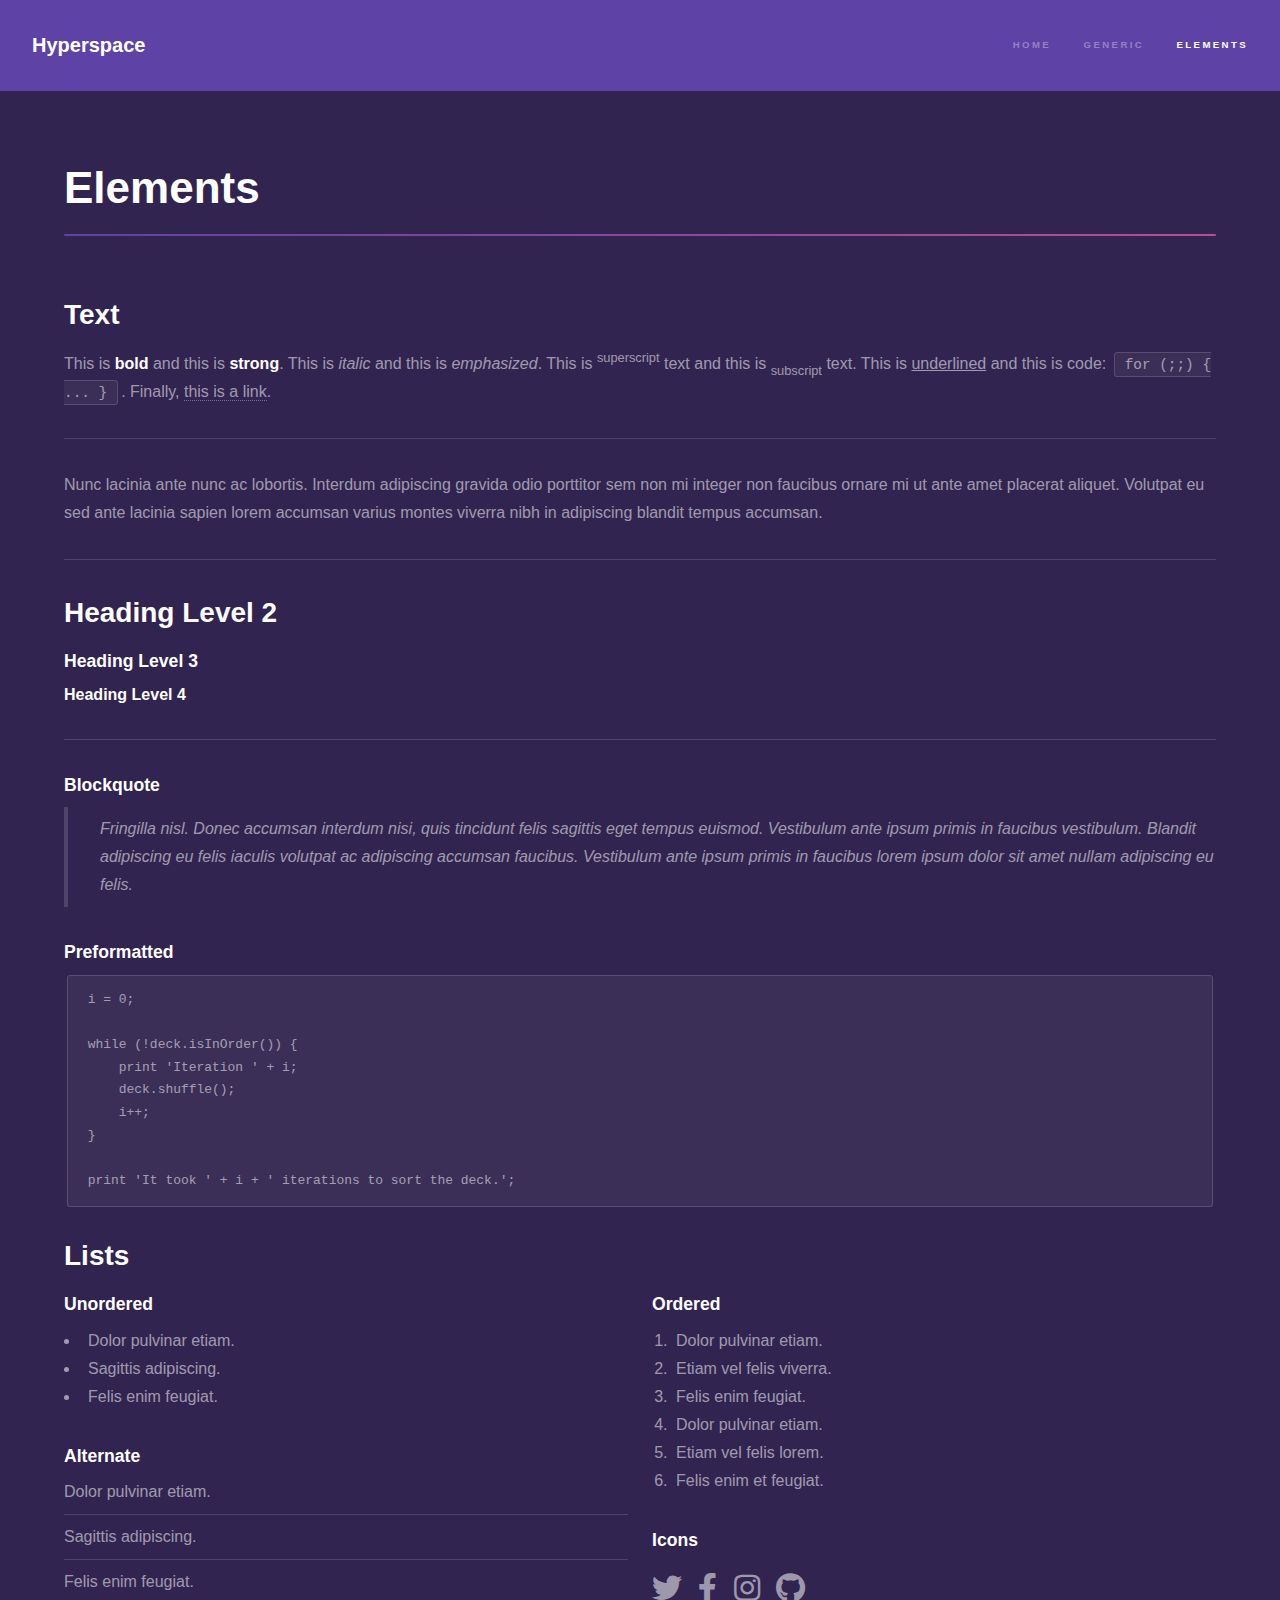
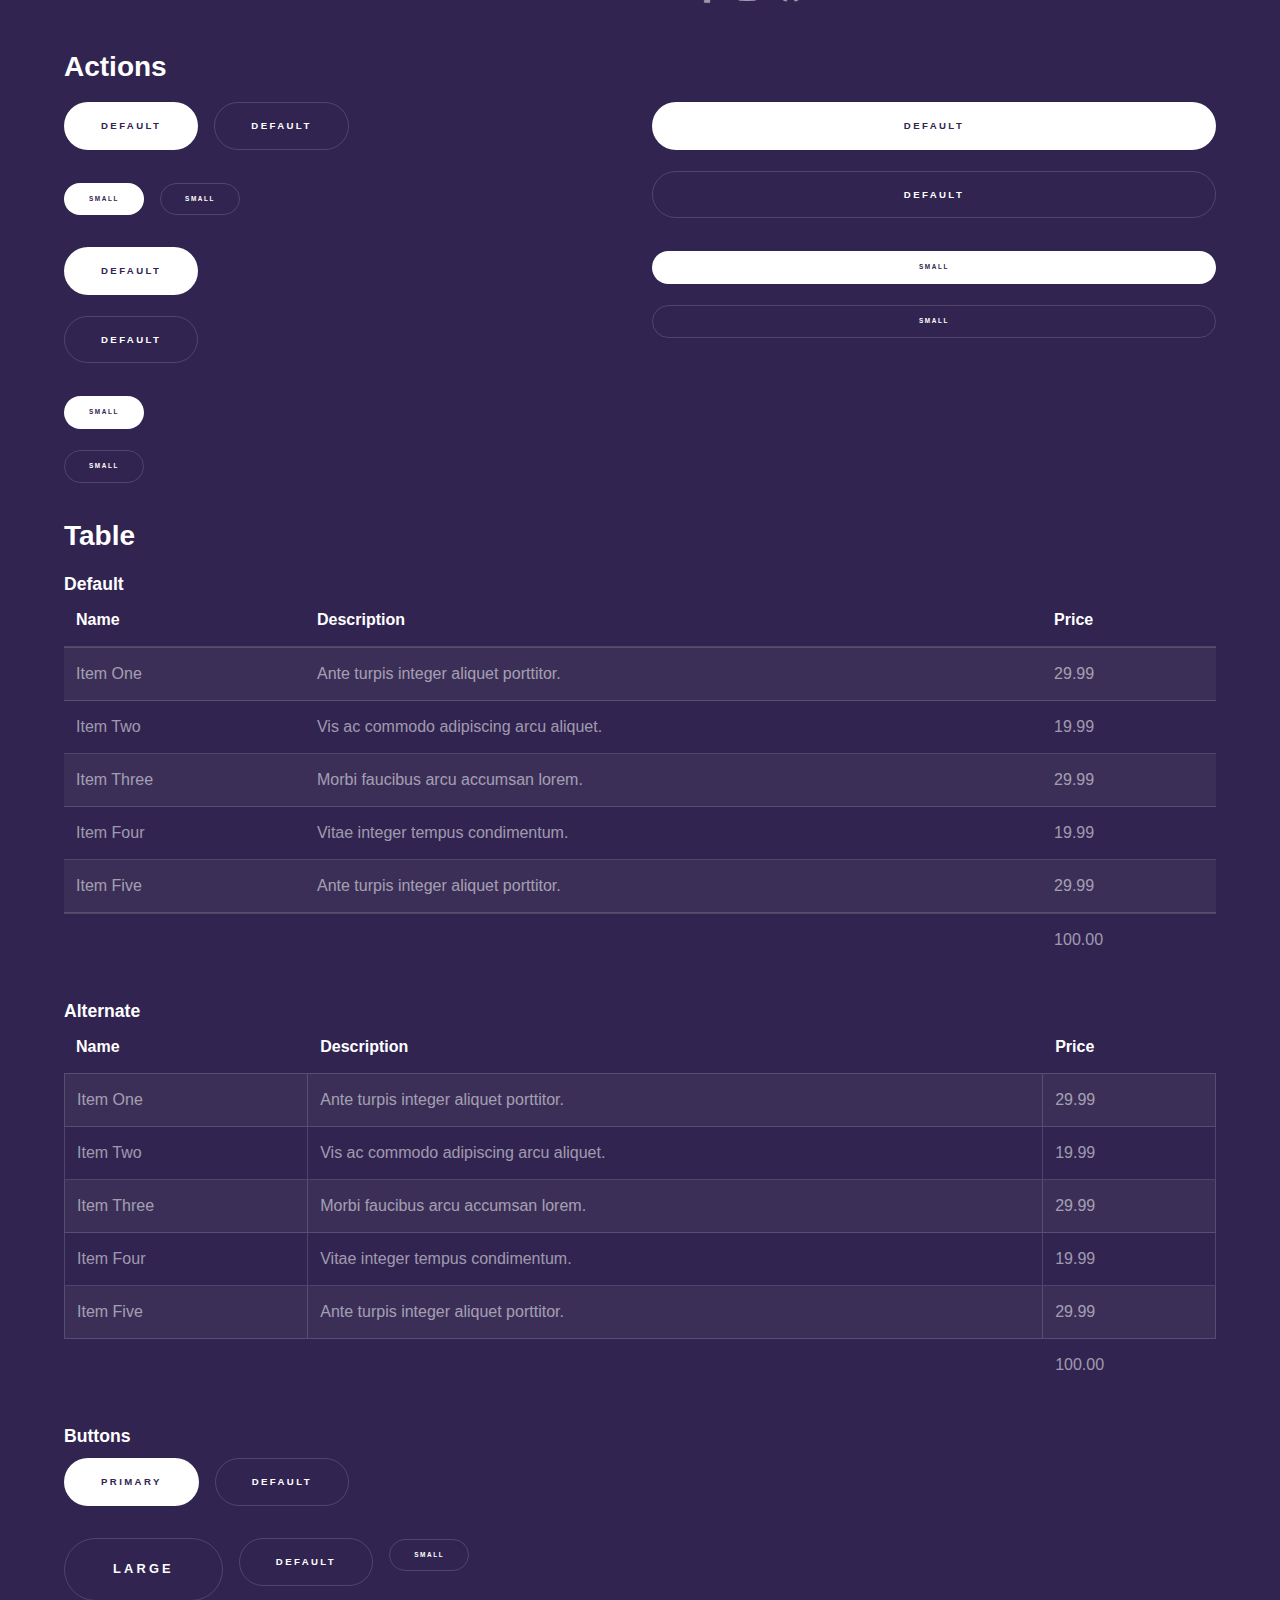
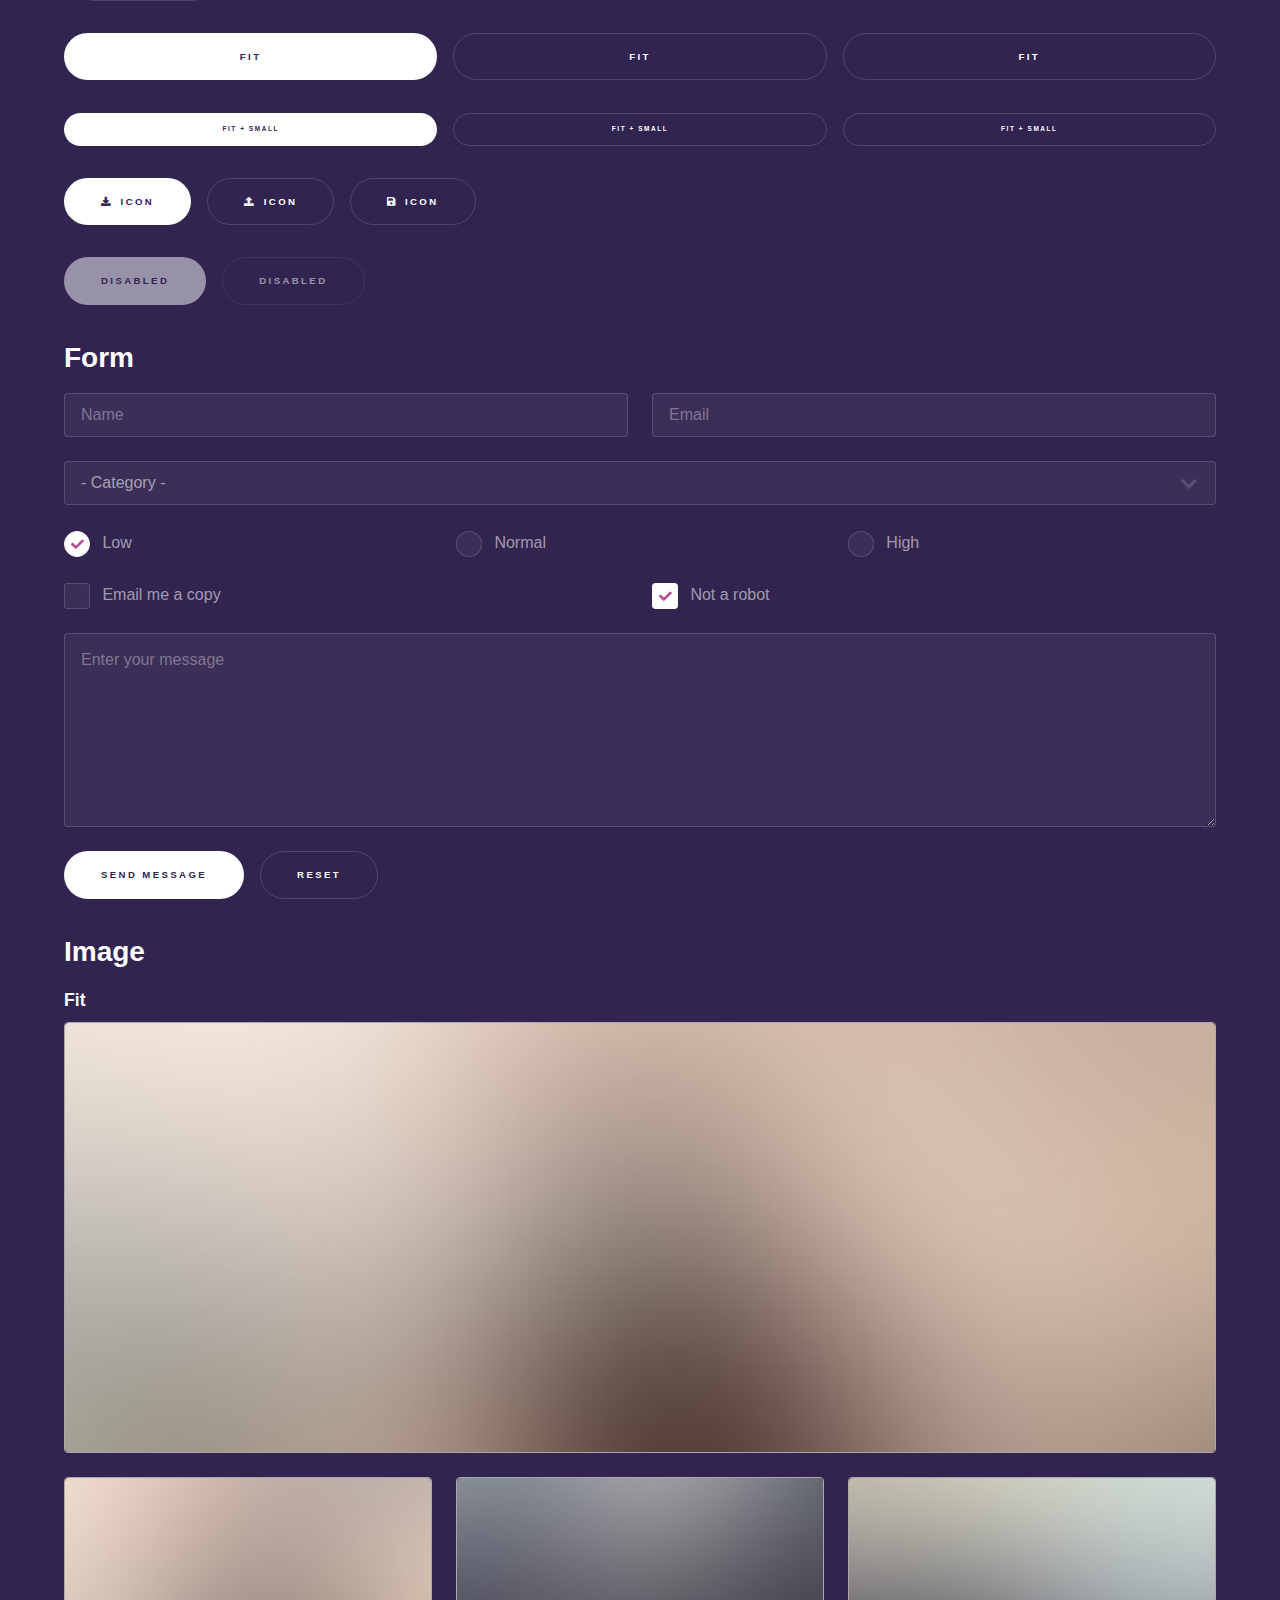
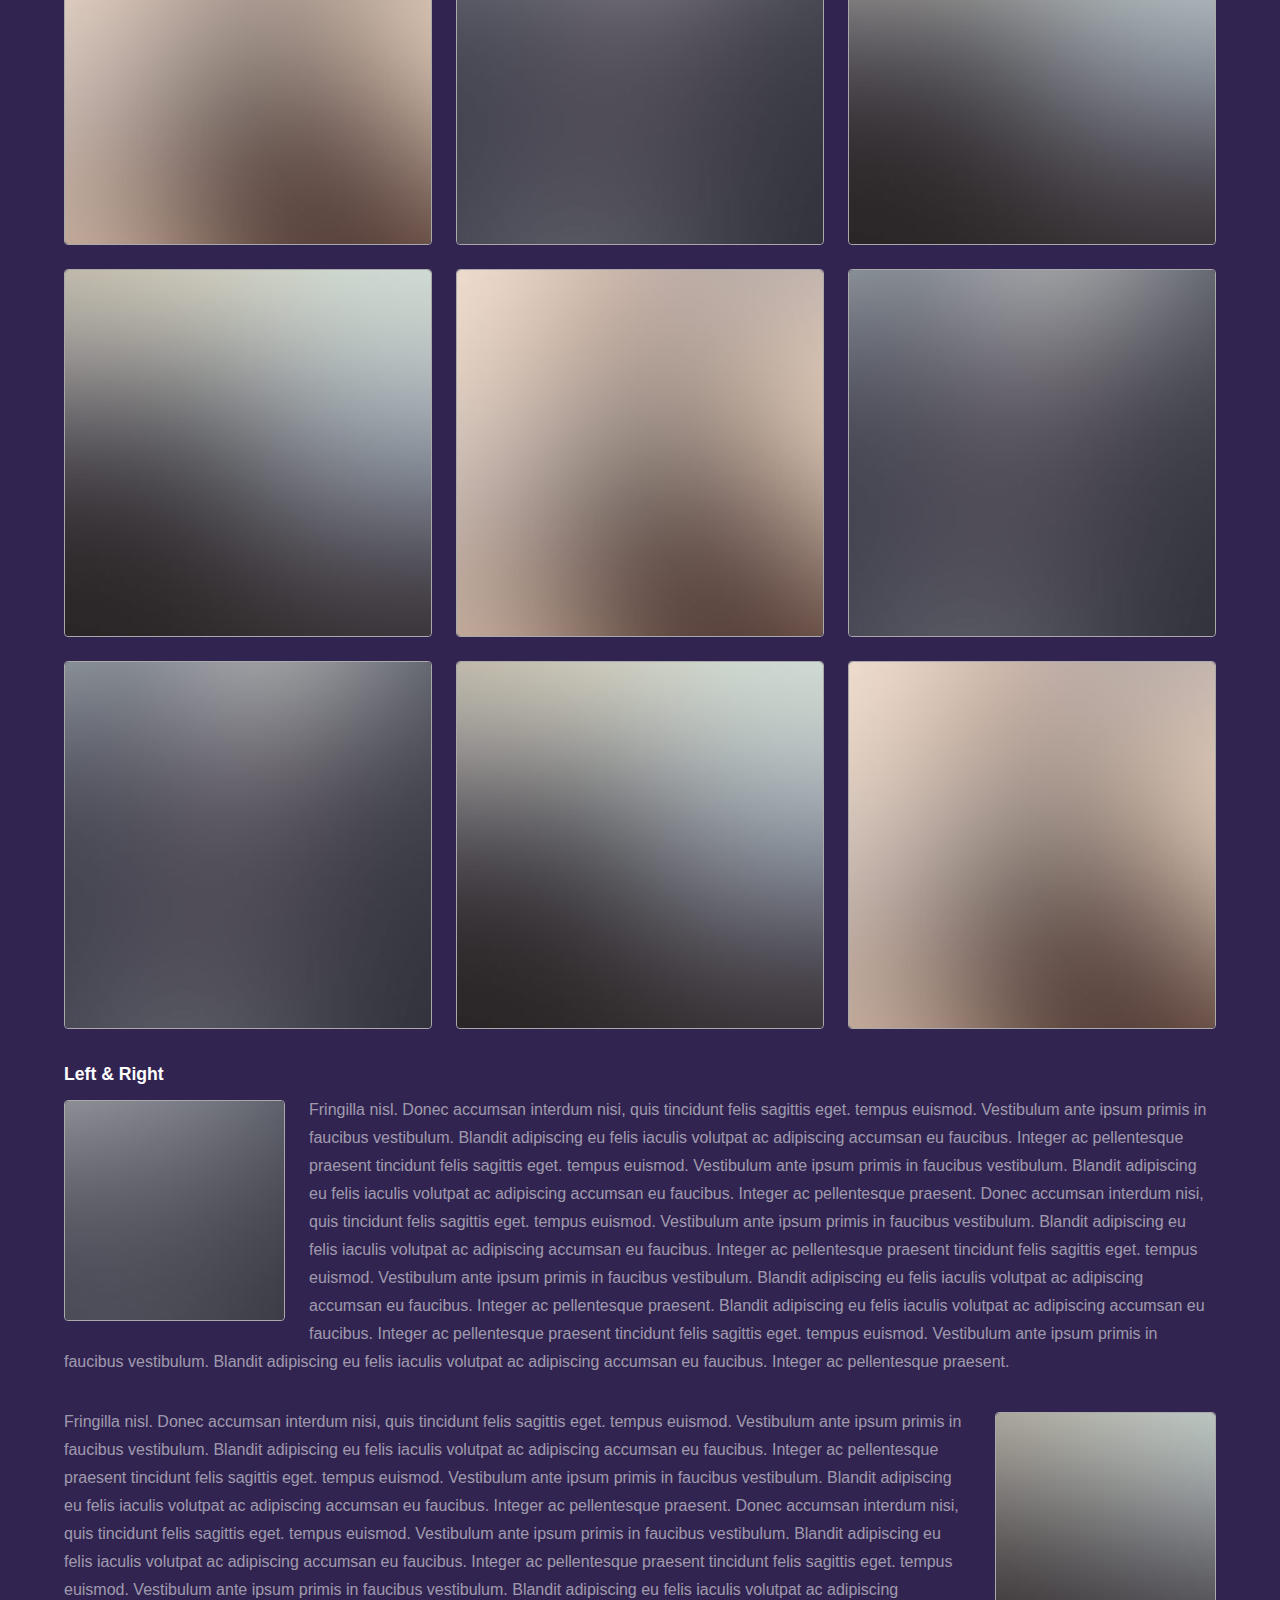
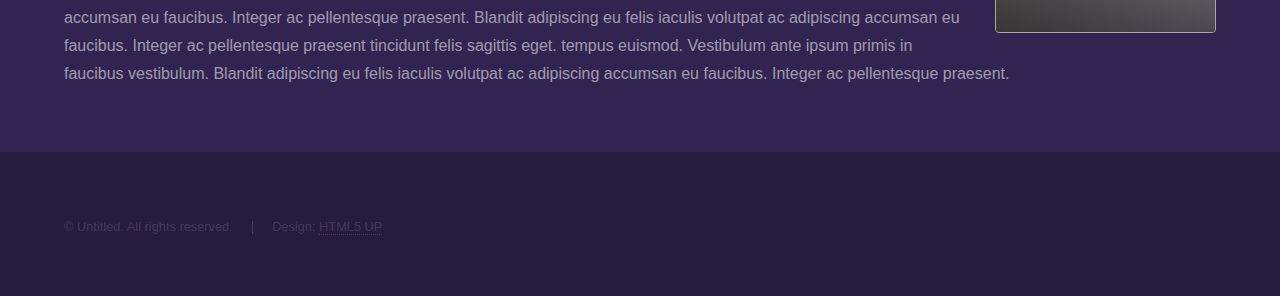
<file: elements.html>
<!DOCTYPE HTML>
<!--
	Hyperspace by HTML5 UP
	html5up.net | @ajlkn
	Free for personal and commercial use under the CCA 3.0 license (html5up.net/license)
-->
<html>
	<head>
		<title>Elements - Hyperspace by HTML5 UP</title>
		<meta charset="utf-8" />
		<meta name="viewport" content="width=device-width, initial-scale=1, user-scalable=no" />
		<link rel="stylesheet" href="assets/css/main.css" />
		<noscript><link rel="stylesheet" href="assets/css/noscript.css" /></noscript>
	</head>
	<body class="is-preload">

		<!-- Header -->
			<header id="header">
				<a href="index.html" class="title">Hyperspace</a>
				<nav>
					<ul>
						<li><a href="index.html">Home</a></li>
						<li><a href="generic.html">Generic</a></li>
						<li><a href="elements.html"  class="active">Elements</a></li>
					</ul>
				</nav>
			</header>

		<!-- Wrapper -->
			<div id="wrapper">

				<!-- Main -->
					<section id="main" class="wrapper">
						<div class="inner">
							<h1 class="major">Elements</h1>

							<!-- Text -->
								<section>
									<h2>Text</h2>
									<p>This is <b>bold</b> and this is <strong>strong</strong>. This is <i>italic</i> and this is <em>emphasized</em>.
									This is <sup>superscript</sup> text and this is <sub>subscript</sub> text.
									This is <u>underlined</u> and this is code: <code>for (;;) { ... }</code>. Finally, <a href="#">this is a link</a>.</p>
									<hr />
									<p>Nunc lacinia ante nunc ac lobortis. Interdum adipiscing gravida odio porttitor sem non mi integer non faucibus ornare mi ut ante amet placerat aliquet. Volutpat eu sed ante lacinia sapien lorem accumsan varius montes viverra nibh in adipiscing blandit tempus accumsan.</p>
									<hr />
									<h2>Heading Level 2</h2>
									<h3>Heading Level 3</h3>
									<h4>Heading Level 4</h4>
									<hr />
									<h3>Blockquote</h3>
									<blockquote>Fringilla nisl. Donec accumsan interdum nisi, quis tincidunt felis sagittis eget tempus euismod. Vestibulum ante ipsum primis in faucibus vestibulum. Blandit adipiscing eu felis iaculis volutpat ac adipiscing accumsan faucibus. Vestibulum ante ipsum primis in faucibus lorem ipsum dolor sit amet nullam adipiscing eu felis.</blockquote>
									<h3>Preformatted</h3>
									<pre><code>i = 0;

while (!deck.isInOrder()) {
    print 'Iteration ' + i;
    deck.shuffle();
    i++;
}

print 'It took ' + i + ' iterations to sort the deck.';</code></pre>
								</section>

							<!-- Lists -->
								<section>
									<h2>Lists</h2>
									<div class="row">
										<div class="col-6 col-12-medium">
											<h3>Unordered</h3>
											<ul>
												<li>Dolor pulvinar etiam.</li>
												<li>Sagittis adipiscing.</li>
												<li>Felis enim feugiat.</li>
											</ul>
											<h3>Alternate</h3>
											<ul class="alt">
												<li>Dolor pulvinar etiam.</li>
												<li>Sagittis adipiscing.</li>
												<li>Felis enim feugiat.</li>
											</ul>
										</div>
										<div class="col-6 col-12-medium">
											<h3>Ordered</h3>
											<ol>
												<li>Dolor pulvinar etiam.</li>
												<li>Etiam vel felis viverra.</li>
												<li>Felis enim feugiat.</li>
												<li>Dolor pulvinar etiam.</li>
												<li>Etiam vel felis lorem.</li>
												<li>Felis enim et feugiat.</li>
											</ol>
											<h3>Icons</h3>
											<ul class="icons">
												<li><a href="#" class="icon brands fa-twitter"><span class="label">Twitter</span></a></li>
												<li><a href="#" class="icon brands fa-facebook-f"><span class="label">Facebook</span></a></li>
												<li><a href="#" class="icon brands fa-instagram"><span class="label">Instagram</span></a></li>
												<li><a href="#" class="icon brands fa-github"><span class="label">Github</span></a></li>
											</ul>
										</div>
									</div>
									<h2>Actions</h2>
									<div class="row">
										<div class="col-6 col-12-medium">
											<ul class="actions">
												<li><a href="#" class="button primary">Default</a></li>
												<li><a href="#" class="button">Default</a></li>
											</ul>
											<ul class="actions small">
												<li><a href="#" class="button primary small">Small</a></li>
												<li><a href="#" class="button small">Small</a></li>
											</ul>
											<ul class="actions stacked">
												<li><a href="#" class="button primary">Default</a></li>
												<li><a href="#" class="button">Default</a></li>
											</ul>
											<ul class="actions stacked">
												<li><a href="#" class="button primary small">Small</a></li>
												<li><a href="#" class="button small">Small</a></li>
											</ul>
										</div>
										<div class="col-6 col-12-medium">
											<ul class="actions stacked">
												<li><a href="#" class="button primary fit">Default</a></li>
												<li><a href="#" class="button fit">Default</a></li>
											</ul>
											<ul class="actions stacked">
												<li><a href="#" class="button primary small fit">Small</a></li>
												<li><a href="#" class="button small fit">Small</a></li>
											</ul>
										</div>
									</div>
								</section>

							<!-- Table -->
								<section>
									<h2>Table</h2>
									<h3>Default</h3>
									<div class="table-wrapper">
										<table>
											<thead>
												<tr>
													<th>Name</th>
													<th>Description</th>
													<th>Price</th>
												</tr>
											</thead>
											<tbody>
												<tr>
													<td>Item One</td>
													<td>Ante turpis integer aliquet porttitor.</td>
													<td>29.99</td>
												</tr>
												<tr>
													<td>Item Two</td>
													<td>Vis ac commodo adipiscing arcu aliquet.</td>
													<td>19.99</td>
												</tr>
												<tr>
													<td>Item Three</td>
													<td> Morbi faucibus arcu accumsan lorem.</td>
													<td>29.99</td>
												</tr>
												<tr>
													<td>Item Four</td>
													<td>Vitae integer tempus condimentum.</td>
													<td>19.99</td>
												</tr>
												<tr>
													<td>Item Five</td>
													<td>Ante turpis integer aliquet porttitor.</td>
													<td>29.99</td>
												</tr>
											</tbody>
											<tfoot>
												<tr>
													<td colspan="2"></td>
													<td>100.00</td>
												</tr>
											</tfoot>
										</table>
									</div>

									<h3>Alternate</h3>
									<div class="table-wrapper">
										<table class="alt">
											<thead>
												<tr>
													<th>Name</th>
													<th>Description</th>
													<th>Price</th>
												</tr>
											</thead>
											<tbody>
												<tr>
													<td>Item One</td>
													<td>Ante turpis integer aliquet porttitor.</td>
													<td>29.99</td>
												</tr>
												<tr>
													<td>Item Two</td>
													<td>Vis ac commodo adipiscing arcu aliquet.</td>
													<td>19.99</td>
												</tr>
												<tr>
													<td>Item Three</td>
													<td> Morbi faucibus arcu accumsan lorem.</td>
													<td>29.99</td>
												</tr>
												<tr>
													<td>Item Four</td>
													<td>Vitae integer tempus condimentum.</td>
													<td>19.99</td>
												</tr>
												<tr>
													<td>Item Five</td>
													<td>Ante turpis integer aliquet porttitor.</td>
													<td>29.99</td>
												</tr>
											</tbody>
											<tfoot>
												<tr>
													<td colspan="2"></td>
													<td>100.00</td>
												</tr>
											</tfoot>
										</table>
									</div>
								</section>

							<!-- Buttons -->
								<section>
									<h3>Buttons</h3>
									<ul class="actions">
										<li><a href="#" class="button primary">Primary</a></li>
										<li><a href="#" class="button">Default</a></li>
									</ul>
									<ul class="actions">
										<li><a href="#" class="button large">Large</a></li>
										<li><a href="#" class="button">Default</a></li>
										<li><a href="#" class="button small">Small</a></li>
									</ul>
									<ul class="actions fit">
										<li><a href="#" class="button primary fit">Fit</a></li>
										<li><a href="#" class="button fit">Fit</a></li>
										<li><a href="#" class="button fit">Fit</a></li>
									</ul>
									<ul class="actions fit small">
										<li><a href="#" class="button primary fit small">Fit + Small</a></li>
										<li><a href="#" class="button fit small">Fit + Small</a></li>
										<li><a href="#" class="button fit small">Fit + Small</a></li>
									</ul>
									<ul class="actions">
										<li><a href="#" class="button primary icon solid fa-download">Icon</a></li>
										<li><a href="#" class="button icon solid fa-upload">Icon</a></li>
										<li><a href="#" class="button icon solid fa-save">Icon</a></li>
									</ul>
									<ul class="actions">
										<li><span class="button primary disabled">Disabled</span></li>
										<li><span class="button disabled">Disabled</span></li>
									</ul>
								</section>

							<!-- Form -->
								<section>
									<h2>Form</h2>
									<form method="post" action="#">
										<div class="row gtr-uniform">
											<div class="col-6 col-12-xsmall">
												<input type="text" name="demo-name" id="demo-name" value="" placeholder="Name" />
											</div>
											<div class="col-6 col-12-xsmall">
												<input type="email" name="demo-email" id="demo-email" value="" placeholder="Email" />
											</div>
											<div class="col-12">
												<select name="demo-category" id="demo-category">
													<option value="">- Category -</option>
													<option value="1">Manufacturing</option>
													<option value="1">Shipping</option>
													<option value="1">Administration</option>
													<option value="1">Human Resources</option>
												</select>
											</div>
											<div class="col-4 col-12-small">
												<input type="radio" id="demo-priority-low" name="demo-priority" checked>
												<label for="demo-priority-low">Low</label>
											</div>
											<div class="col-4 col-12-small">
												<input type="radio" id="demo-priority-normal" name="demo-priority">
												<label for="demo-priority-normal">Normal</label>
											</div>
											<div class="col-4 col-12-small">
												<input type="radio" id="demo-priority-high" name="demo-priority">
												<label for="demo-priority-high">High</label>
											</div>
											<div class="col-6 col-12-small">
												<input type="checkbox" id="demo-copy" name="demo-copy">
												<label for="demo-copy">Email me a copy</label>
											</div>
											<div class="col-6 col-12-small">
												<input type="checkbox" id="demo-human" name="demo-human" checked>
												<label for="demo-human">Not a robot</label>
											</div>
											<div class="col-12">
												<textarea name="demo-message" id="demo-message" placeholder="Enter your message" rows="6"></textarea>
											</div>
											<div class="col-12">
												<ul class="actions">
													<li><input type="submit" value="Send Message" class="primary" /></li>
													<li><input type="reset" value="Reset" /></li>
												</ul>
											</div>
										</div>
									</form>
								</section>

							<!-- Image -->
								<section>
									<h2>Image</h2>
									<h3>Fit</h3>
									<div class="box alt">
										<div class="row gtr-uniform">
											<div class="col-12"><span class="image fit"><img src="images/pic04.jpg" alt="" /></span></div>
											<div class="col-4"><span class="image fit"><img src="images/pic01.jpg" alt="" /></span></div>
											<div class="col-4"><span class="image fit"><img src="images/pic02.jpg" alt="" /></span></div>
											<div class="col-4"><span class="image fit"><img src="images/pic03.jpg" alt="" /></span></div>
											<div class="col-4"><span class="image fit"><img src="images/pic03.jpg" alt="" /></span></div>
											<div class="col-4"><span class="image fit"><img src="images/pic01.jpg" alt="" /></span></div>
											<div class="col-4"><span class="image fit"><img src="images/pic02.jpg" alt="" /></span></div>
											<div class="col-4"><span class="image fit"><img src="images/pic02.jpg" alt="" /></span></div>
											<div class="col-4"><span class="image fit"><img src="images/pic03.jpg" alt="" /></span></div>
											<div class="col-4"><span class="image fit"><img src="images/pic01.jpg" alt="" /></span></div>
										</div>
									</div>
									<h3>Left &amp; Right</h3>
									<p><span class="image left"><img src="images/pic05.jpg" alt="" /></span>Fringilla nisl. Donec accumsan interdum nisi, quis tincidunt felis sagittis eget. tempus euismod. Vestibulum ante ipsum primis in faucibus vestibulum. Blandit adipiscing eu felis iaculis volutpat ac adipiscing accumsan eu faucibus. Integer ac pellentesque praesent tincidunt felis sagittis eget. tempus euismod. Vestibulum ante ipsum primis in faucibus vestibulum. Blandit adipiscing eu felis iaculis volutpat ac adipiscing accumsan eu faucibus. Integer ac pellentesque praesent. Donec accumsan interdum nisi, quis tincidunt felis sagittis eget. tempus euismod. Vestibulum ante ipsum primis in faucibus vestibulum. Blandit adipiscing eu felis iaculis volutpat ac adipiscing accumsan eu faucibus. Integer ac pellentesque praesent tincidunt felis sagittis eget. tempus euismod. Vestibulum ante ipsum primis in faucibus vestibulum. Blandit adipiscing eu felis iaculis volutpat ac adipiscing accumsan eu faucibus. Integer ac pellentesque praesent. Blandit adipiscing eu felis iaculis volutpat ac adipiscing accumsan eu faucibus. Integer ac pellentesque praesent tincidunt felis sagittis eget. tempus euismod. Vestibulum ante ipsum primis in faucibus vestibulum. Blandit adipiscing eu felis iaculis volutpat ac adipiscing accumsan eu faucibus. Integer ac pellentesque praesent.</p>
									<p><span class="image right"><img src="images/pic06.jpg" alt="" /></span>Fringilla nisl. Donec accumsan interdum nisi, quis tincidunt felis sagittis eget. tempus euismod. Vestibulum ante ipsum primis in faucibus vestibulum. Blandit adipiscing eu felis iaculis volutpat ac adipiscing accumsan eu faucibus. Integer ac pellentesque praesent tincidunt felis sagittis eget. tempus euismod. Vestibulum ante ipsum primis in faucibus vestibulum. Blandit adipiscing eu felis iaculis volutpat ac adipiscing accumsan eu faucibus. Integer ac pellentesque praesent. Donec accumsan interdum nisi, quis tincidunt felis sagittis eget. tempus euismod. Vestibulum ante ipsum primis in faucibus vestibulum. Blandit adipiscing eu felis iaculis volutpat ac adipiscing accumsan eu faucibus. Integer ac pellentesque praesent tincidunt felis sagittis eget. tempus euismod. Vestibulum ante ipsum primis in faucibus vestibulum. Blandit adipiscing eu felis iaculis volutpat ac adipiscing accumsan eu faucibus. Integer ac pellentesque praesent. Blandit adipiscing eu felis iaculis volutpat ac adipiscing accumsan eu faucibus. Integer ac pellentesque praesent tincidunt felis sagittis eget. tempus euismod. Vestibulum ante ipsum primis in faucibus vestibulum. Blandit adipiscing eu felis iaculis volutpat ac adipiscing accumsan eu faucibus. Integer ac pellentesque praesent.</p>
								</section>

						</div>
					</section>

			</div>

		<!-- Footer -->
			<footer id="footer" class="wrapper alt">
				<div class="inner">
					<ul class="menu">
						<li>&copy; Untitled. All rights reserved.</li><li>Design: <a href="http://html5up.net">HTML5 UP</a></li>
					</ul>
				</div>
			</footer>

		<!-- Scripts -->
			<script src="assets/js/jquery.min.js"></script>
			<script src="assets/js/jquery.scrollex.min.js"></script>
			<script src="assets/js/jquery.scrolly.min.js"></script>
			<script src="assets/js/browser.min.js"></script>
			<script src="assets/js/breakpoints.min.js"></script>
			<script src="assets/js/util.js"></script>
			<script src="assets/js/main.js"></script>

	</body>
</html>
</file>
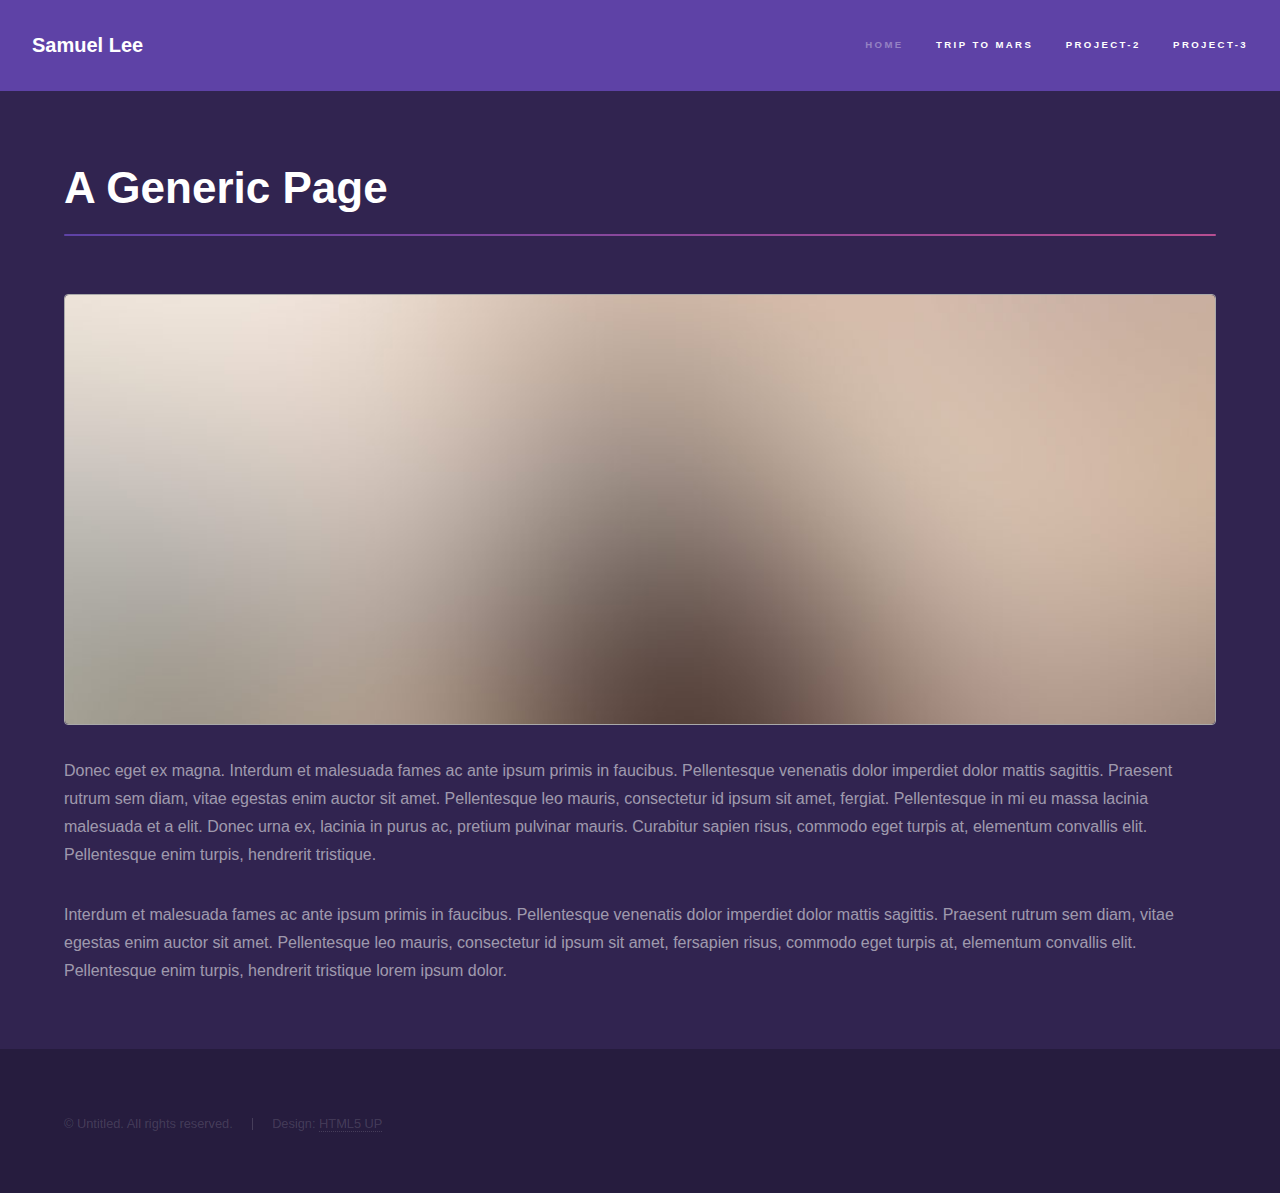
<file: generic.html>
<!DOCTYPE html>
<html lang="en">
	<head>
		<title>Generic - Hyperspace by HTML5 UP</title>
		<meta charset="utf-8" />
		<meta name="viewport" content="width=device-width, initial-scale=1, user-scalable=no" />
		<link rel="stylesheet" href="assets/css/main.css" />
		<noscript><link rel="stylesheet" href="assets/css/noscript.css" /></noscript>
	</head>
	<body class="is-preload">

		<!-- Header -->
			<header id="header">
				<a href="index.html" class="title">Samuel Lee</a>
				<nav>
					<ul>
						<li><a href="index.html">Home</a></li>
						<li><a href="project-1.html" class="active">Trip to Mars</a></li>
						<li><a href="project-1.html" class="active">Project-2</a></li>
						<li><a href="project-1.html" class="active">Project-3</a></li>
						<!-- <li><a href="generic.html" class="active">Generic</a></li> -->
						<!-- <li><a href="elements.html">Elements</a></li> -->
					</ul>
				</nav>
			</header>

		<!-- Wrapper -->
			<div id="wrapper">

				<!-- Main -->
					<section id="main" class="wrapper">
						<div class="inner">
							<h1 class="major">A Generic Page</h1>
							<span class="image fit"><img src="images/pic04.jpg" alt="" /></span>
							<p>Donec eget ex magna. Interdum et malesuada fames ac ante ipsum primis in faucibus. Pellentesque venenatis dolor imperdiet dolor mattis sagittis. Praesent rutrum sem diam, vitae egestas enim auctor sit amet. Pellentesque leo mauris, consectetur id ipsum sit amet, fergiat. Pellentesque in mi eu massa lacinia malesuada et a elit. Donec urna ex, lacinia in purus ac, pretium pulvinar mauris. Curabitur sapien risus, commodo eget turpis at, elementum convallis elit. Pellentesque enim turpis, hendrerit tristique.</p>
							<p>Interdum et malesuada fames ac ante ipsum primis in faucibus. Pellentesque venenatis dolor imperdiet dolor mattis sagittis. Praesent rutrum sem diam, vitae egestas enim auctor sit amet. Pellentesque leo mauris, consectetur id ipsum sit amet, fersapien risus, commodo eget turpis at, elementum convallis elit. Pellentesque enim turpis, hendrerit tristique lorem ipsum dolor.</p>
						</div>
					</section>

			</div>

		<!-- Footer -->
			<footer id="footer" class="wrapper alt">
				<div class="inner">
					<ul class="menu">
						<li>&copy; Untitled. All rights reserved.</li><li>Design: <a href="http://html5up.net">HTML5 UP</a></li>
					</ul>
				</div>
			</footer>

		<!-- Scripts -->
			<script src="assets/js/jquery.min.js"></script>
			<script src="assets/js/jquery.scrollex.min.js"></script>
			<script src="assets/js/jquery.scrolly.min.js"></script>
			<script src="assets/js/browser.min.js"></script>
			<script src="assets/js/breakpoints.min.js"></script>
			<script src="assets/js/util.js"></script>
			<script src="assets/js/main.js"></script>

	</body>
</html>
</file>
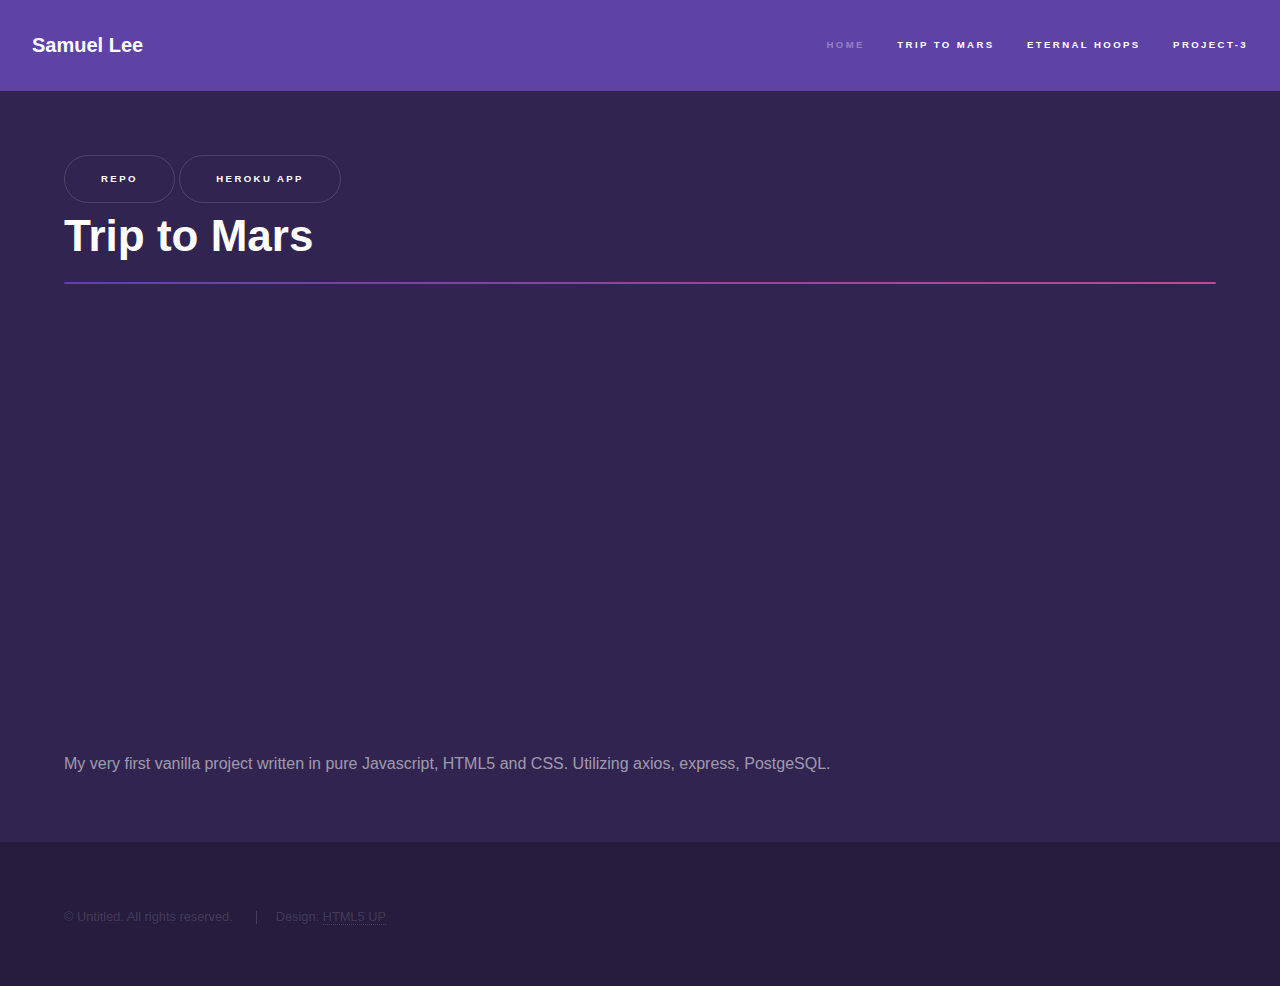
<file: project-1.html>
<!DOCTYPE html>
<html lang="en">
  <head>
    <title>Trip to Mars</title>
    <meta charset="utf-8" />
    <meta
      name="viewport"
      content="width=device-width, initial-scale=1, user-scalable=no"
    />
    <link rel="stylesheet" href="assets/css/main.css" />
    <noscript
      ><link rel="stylesheet" href="assets/css/noscript.css"
    /></noscript>
  </head>
  <body class="is-preload">
    <!-- Header -->
    <header id="header">
      <a href="index.html" class="title">Samuel Lee</a>
      <nav>
        <ul>
          <li><a href="index.html">Home</a></li>
          <li><a href="project-1.html" class="active">Trip to Mars</a></li>
          <li><a href="project-2.html" class="active">Eternal Hoops</a></li>
          <li><a href="project-3.html" class="active">Project-3</a></li>
        </ul>
      </nav>
    </header>

    <!-- Wrapper -->
    <div id="wrapper">
      <!-- Main -->
      <section id="main" class="wrapper">
        <div class="inner">
          <div>
            <a
              class="button"
              href="https://github.com/skallywag/Vanilla-Project"
              >Repo</a
            >
            <a class="button" href="">Heroku App</a>
          </div>
          <h1 class="major">Trip to Mars</h1>
          <iframe
            height="400px"
            width="100%"
            src="https://www.youtube.com/embed/YCjImtBrhmQ"
            title="YouTube video player"
            frameborder="0"
            allow="accelerometer; autoplay; clipboard-write; encrypted-media; gyroscope;"
            allowfullscreen
          ></iframe>
          <p>
            My very first vanilla project written in pure Javascript, HTML5 and
            CSS. Utilizing axios, express, PostgeSQL.
          </p>
        </div>
      </section>
    </div>

    <!-- Footer -->
    <footer id="footer" class="wrapper alt">
      <div class="inner">
        <ul class="menu">
          <li>&copy; Untitled. All rights reserved.</li>
          <li>Design: <a href="http://html5up.net">HTML5 UP</a></li>
        </ul>
      </div>
    </footer>

    <!-- Scripts -->
    <script src="assets/js/jquery.min.js"></script>
    <script src="assets/js/jquery.scrollex.min.js"></script>
    <script src="assets/js/jquery.scrolly.min.js"></script>
    <script src="assets/js/browser.min.js"></script>
    <script src="assets/js/breakpoints.min.js"></script>
    <script src="assets/js/util.js"></script>
    <script src="assets/js/main.js"></script>
  </body>
</html>
</file>
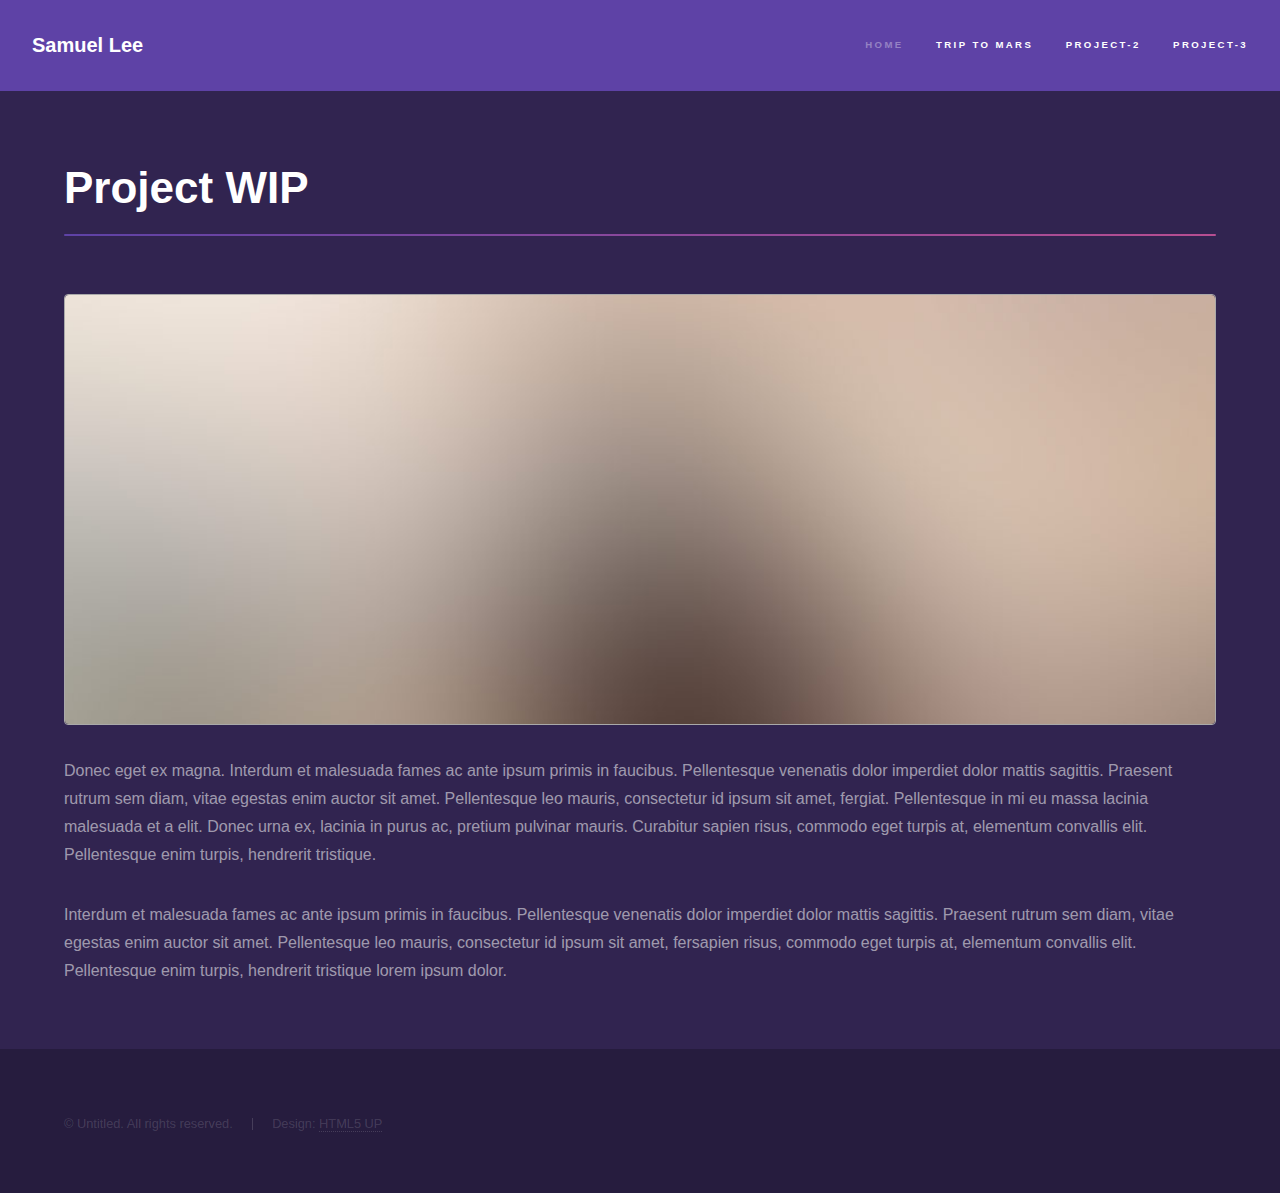
<file: project-2.html>
<!DOCTYPE html>
<html lang="en">
	<head>
		<title>Project-2</title>
		<meta charset="utf-8" />
		<meta name="viewport" content="width=device-width, initial-scale=1, user-scalable=no" />
		<link rel="stylesheet" href="assets/css/main.css" />
		<noscript><link rel="stylesheet" href="assets/css/noscript.css" /></noscript>
	</head>
	<body class="is-preload">

		<!-- Header -->
			<header id="header">
				<a href="index.html" class="title">Samuel Lee</a>
				<nav>
					<ul>
						<li><a href="index.html">Home</a></li>
						<li><a href="project-1.html" class="active">Trip to Mars</a></li>
						<li><a href="project-2.html" class="active">Project-2</a></li>
						<li><a href="project-3.html" class="active">Project-3</a></li>
						<!-- <li><a href="generic.html" class="active">Generic</a></li> -->
						<!-- <li><a href="elements.html">Elements</a></li> -->
					</ul>
				</nav>
			</header>

		<!-- Wrapper -->
			<div id="wrapper">

				<!-- Main -->
					<section id="main" class="wrapper">
						<div class="inner">
							<h1 class="major">Project WIP</h1>
							<span class="image fit"><img src="images/pic04.jpg" alt="" /></span>
							<p>Donec eget ex magna. Interdum et malesuada fames ac ante ipsum primis in faucibus. Pellentesque venenatis dolor imperdiet dolor mattis sagittis. Praesent rutrum sem diam, vitae egestas enim auctor sit amet. Pellentesque leo mauris, consectetur id ipsum sit amet, fergiat. Pellentesque in mi eu massa lacinia malesuada et a elit. Donec urna ex, lacinia in purus ac, pretium pulvinar mauris. Curabitur sapien risus, commodo eget turpis at, elementum convallis elit. Pellentesque enim turpis, hendrerit tristique.</p>
							<p>Interdum et malesuada fames ac ante ipsum primis in faucibus. Pellentesque venenatis dolor imperdiet dolor mattis sagittis. Praesent rutrum sem diam, vitae egestas enim auctor sit amet. Pellentesque leo mauris, consectetur id ipsum sit amet, fersapien risus, commodo eget turpis at, elementum convallis elit. Pellentesque enim turpis, hendrerit tristique lorem ipsum dolor.</p>
						</div>
					</section>

			</div>

		<!-- Footer -->
			<footer id="footer" class="wrapper alt">
				<div class="inner">
					<ul class="menu">
						<li>&copy; Untitled. All rights reserved.</li><li>Design: <a href="http://html5up.net">HTML5 UP</a></li>
					</ul>
				</div>
			</footer>

		<!-- Scripts -->
			<script src="assets/js/jquery.min.js"></script>
			<script src="assets/js/jquery.scrollex.min.js"></script>
			<script src="assets/js/jquery.scrolly.min.js"></script>
			<script src="assets/js/browser.min.js"></script>
			<script src="assets/js/breakpoints.min.js"></script>
			<script src="assets/js/util.js"></script>
			<script src="assets/js/main.js"></script>

	</body>
</html>
</file>
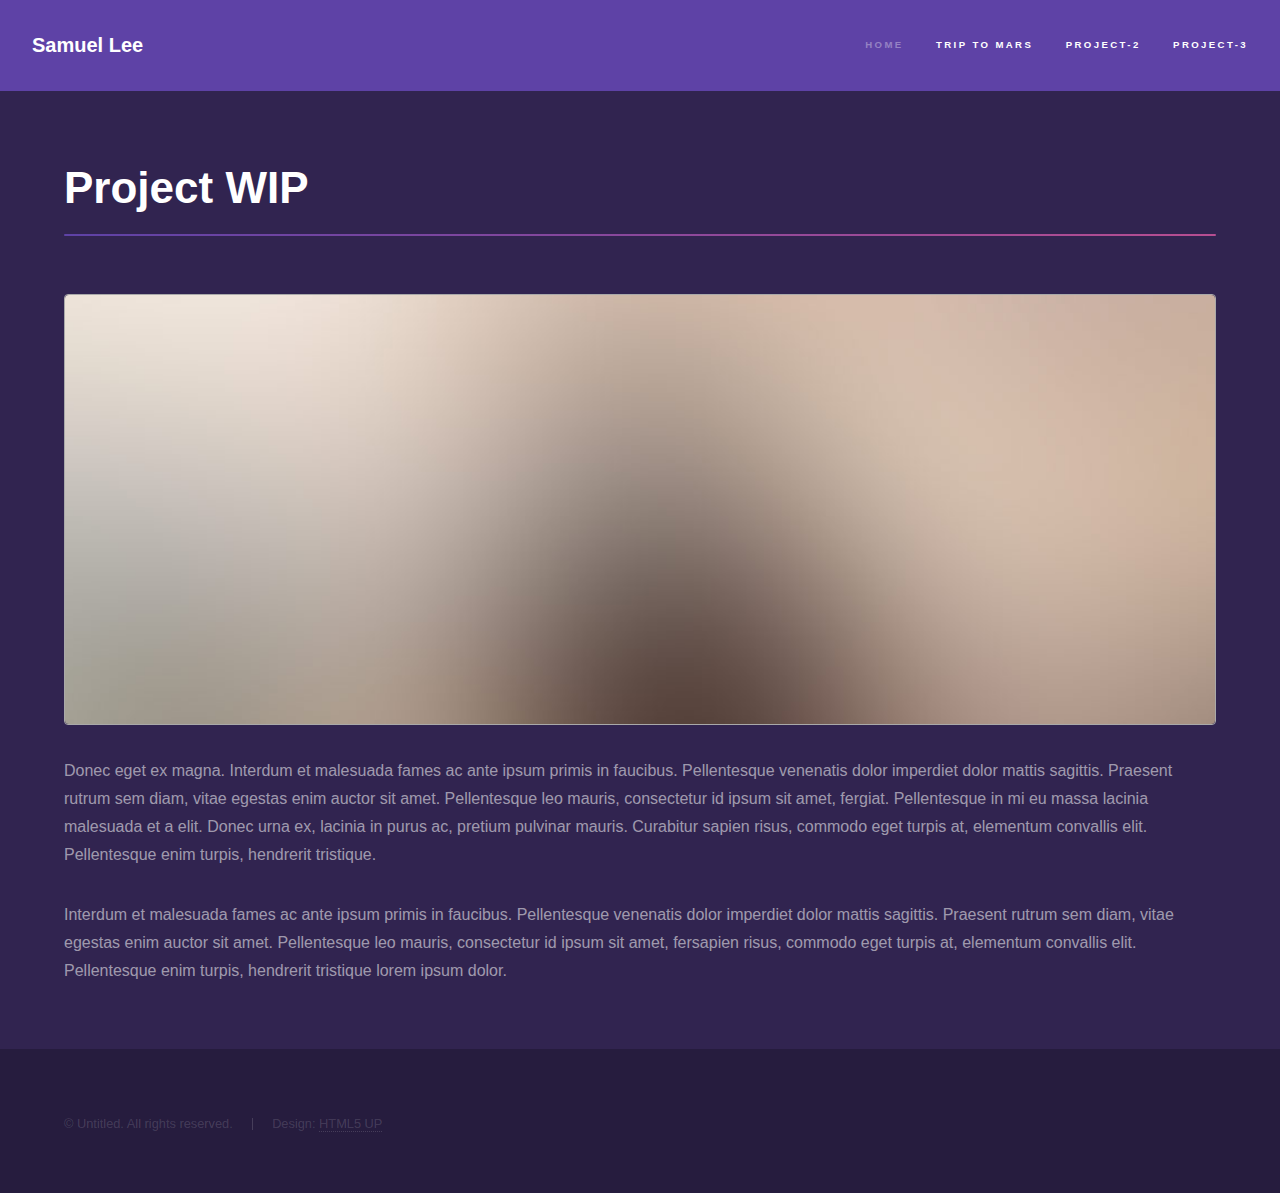
<file: project-3.html>
<!DOCTYPE html>
<html lang="en">
	<head>
		<title>Project-3</title>
		<meta charset="utf-8" />
		<meta name="viewport" content="width=device-width, initial-scale=1, user-scalable=no" />
		<link rel="stylesheet" href="assets/css/main.css" />
		<noscript><link rel="stylesheet" href="assets/css/noscript.css" /></noscript>
	</head>
	<body class="is-preload">

		<!-- Header -->
			<header id="header">
				<a href="index.html" class="title">Samuel Lee</a>
				<nav>
					<ul>
						<li><a href="index.html">Home</a></li>
						<li><a href="project-1.html" class="active">Trip to Mars</a></li>
						<li><a href="project-2.html" class="active">Project-2</a></li>
						<li><a href="project-3.html" class="active">Project-3</a></li>
						<!-- <li><a href="generic.html" class="active">Generic</a></li> -->
						<!-- <li><a href="elements.html">Elements</a></li> -->
					</ul>
				</nav>
			</header>

		<!-- Wrapper -->
			<div id="wrapper">

				<!-- Main -->
					<section id="main" class="wrapper">
						<div class="inner">
							<h1 class="major">Project WIP</h1>
							<span class="image fit"><img src="images/pic04.jpg" alt="" /></span>
							<p>Donec eget ex magna. Interdum et malesuada fames ac ante ipsum primis in faucibus. Pellentesque venenatis dolor imperdiet dolor mattis sagittis. Praesent rutrum sem diam, vitae egestas enim auctor sit amet. Pellentesque leo mauris, consectetur id ipsum sit amet, fergiat. Pellentesque in mi eu massa lacinia malesuada et a elit. Donec urna ex, lacinia in purus ac, pretium pulvinar mauris. Curabitur sapien risus, commodo eget turpis at, elementum convallis elit. Pellentesque enim turpis, hendrerit tristique.</p>
							<p>Interdum et malesuada fames ac ante ipsum primis in faucibus. Pellentesque venenatis dolor imperdiet dolor mattis sagittis. Praesent rutrum sem diam, vitae egestas enim auctor sit amet. Pellentesque leo mauris, consectetur id ipsum sit amet, fersapien risus, commodo eget turpis at, elementum convallis elit. Pellentesque enim turpis, hendrerit tristique lorem ipsum dolor.</p>
						</div>
					</section>
			</div>

		<!-- Footer -->
			<footer id="footer" class="wrapper alt">
				<div class="inner">
					<ul class="menu">
						<li>&copy; Untitled. All rights reserved.</li><li>Design: <a href="http://html5up.net">HTML5 UP</a></li>
					</ul>
				</div>
			</footer>

		<!-- Scripts -->
			<script src="assets/js/jquery.min.js"></script>
			<script src="assets/js/jquery.scrollex.min.js"></script>
			<script src="assets/js/jquery.scrolly.min.js"></script>
			<script src="assets/js/browser.min.js"></script>
			<script src="assets/js/breakpoints.min.js"></script>
			<script src="assets/js/util.js"></script>
			<script src="assets/js/main.js"></script>

	</body>
</html>
</file>
<file: assets/css/noscript.css>
/*
	Hyperspace by HTML5 UP
	html5up.net | @ajlkn
	Free for personal and commercial use under the CCA 3.0 license (html5up.net/license)
*/

/* Spotlights */

	.spotlights > section > .image:before {
		opacity: 0 !important;
	}

	.spotlights > section > .content > .inner {
		-moz-transform: none !important;
		-webkit-transform: none !important;
		-ms-transform: none !important;
		transform: none !important;
		opacity: 1 !important;
	}

/* Wrapper */

	.wrapper > .inner {
		opacity: 1 !important;
		-moz-transform: none !important;
		-webkit-transform: none !important;
		-ms-transform: none !important;
		transform: none !important;
	}

/* Sidebar */

	#sidebar > .inner {
		opacity: 1 !important;
	}

	#sidebar nav > ul > li {
		-moz-transform: none !important;
		-webkit-transform: none !important;
		-ms-transform: none !important;
		transform: none !important;
		opacity: 1 !important;
	}
</file>
<file: assets/css/main.css>
@import url(fontawesome-all.min.css);

/*
	Hyperspace by HTML5 UP
	html5up.net | @ajlkn
	Free for personal and commercial use under the CCA 3.0 license (html5up.net/license)
*/

html,
body,
div,
span,
applet,
object,
iframe,
h1,
h2,
h3,
h4,
h5,
h6,
p,
blockquote,
pre,
a,
abbr,
acronym,
address,
big,
cite,
code,
del,
dfn,
em,
img,
ins,
kbd,
q,
s,
samp,
small,
strike,
strong,
sub,
sup,
tt,
var,
b,
u,
i,
center,
dl,
dt,
dd,
ol,
ul,
li,
fieldset,
form,
label,
legend,
table,
caption,
tbody,
tfoot,
thead,
tr,
th,
td,
article,
aside,
canvas,
details,
embed,
figure,
figcaption,
footer,
header,
hgroup,
menu,
nav,
output,
ruby,
section,
summary,
time,
mark,
audio,
video {
  margin: 0;
  padding: 0;
  border: 0;
  font-size: 100%;
  font: inherit;
  vertical-align: baseline;
}

article,
aside,
details,
figcaption,
figure,
footer,
header,
hgroup,
menu,
nav,
section {
  display: block;
}

body {
  line-height: 1;
}

ol,
ul {
  list-style: none;
}

blockquote,
q {
  quotes: none;
}

blockquote:before,
blockquote:after,
q:before,
q:after {
  content: "";
  content: none;
}

table {
  border-collapse: collapse;
  border-spacing: 0;
}

body {
  -webkit-text-size-adjust: none;
}

mark {
  background-color: transparent;
  color: inherit;
}

input::-moz-focus-inner {
  border: 0;
  padding: 0;
}

input,
select,
textarea {
  -moz-appearance: none;
  -webkit-appearance: none;
  -ms-appearance: none;
  appearance: none;
}

/* Basic */

@-ms-viewport {
  width: device-width;
}

body {
  -ms-overflow-style: scrollbar;
}

@media screen and (max-width: 480px) {
  html,
  body {
    min-width: 320px;
  }
}

html {
  box-sizing: border-box;
}

*,
*:before,
*:after {
  box-sizing: inherit;
}

body {
  background: #312450;
}

body.is-preload *,
body.is-preload *:before,
body.is-preload *:after {
  -moz-animation: none !important;
  -webkit-animation: none !important;
  -ms-animation: none !important;
  animation: none !important;
  -moz-transition: none !important;
  -webkit-transition: none !important;
  -ms-transition: none !important;
  transition: none !important;
}

/* Type */

body,
input,
select,
textarea {
  color: rgba(255, 255, 255, 0.55);
  font-family: Arial, Helvetica, sans-serif;
  font-size: 16.5pt;
  font-weight: normal;
  line-height: 1.75;
}

@media screen and (max-width: 1680px) {
  body,
  input,
  select,
  textarea {
    font-size: 13pt;
  }
}

@media screen and (max-width: 1280px) {
  body,
  input,
  select,
  textarea {
    font-size: 12pt;
  }
}

@media screen and (max-width: 360px) {
  body,
  input,
  select,
  textarea {
    font-size: 11pt;
  }
}

a {
  -moz-transition: color 0.2s ease, border-bottom-color 0.2s ease;
  -webkit-transition: color 0.2s ease, border-bottom-color 0.2s ease;
  -ms-transition: color 0.2s ease, border-bottom-color 0.2s ease;
  transition: color 0.2s ease, border-bottom-color 0.2s ease;
  border-bottom: dotted 1px rgba(255, 255, 255, 0.35);
  color: inherit;
  text-decoration: none;
}

a:hover {
  border-bottom-color: transparent;
  color: #ffffff;
}

strong,
b {
  color: #ffffff;
  font-weight: bold;
}

em,
i {
  font-style: italic;
}

p {
  margin: 0 0 2em 0;
}

h1,
h2,
h3,
h4,
h5,
h6 {
  color: #ffffff;
  font-weight: bold;
  line-height: 1.5;
  margin: 0 0 0.5em 0;
}

h1 a,
h2 a,
h3 a,
h4 a,
h5 a,
h6 a {
  color: inherit;
  text-decoration: none;
}

h1 {
  font-size: 2.75em;
}

h1.major {
  margin: 0 0 1.3em 0;
  position: relative;
  padding-bottom: 0.35em;
}

h1.major:after {
  background-image: -moz-linear-gradient(to right, #5e42a6, #b74e91);
  background-image: -webkit-linear-gradient(to right, #5e42a6, #b74e91);
  background-image: -ms-linear-gradient(to right, #5e42a6, #b74e91);
  background-image: linear-gradient(to right, #5e42a6, #b74e91);
  -moz-transition: max-width 0.2s ease;
  -webkit-transition: max-width 0.2s ease;
  -ms-transition: max-width 0.2s ease;
  transition: max-width 0.2s ease;
  border-radius: 0.2em;
  bottom: 0;
  content: "";
  height: 0.05em;
  position: absolute;
  right: 0;
  width: 100%;
}

h2 {
  font-size: 1.75em;
}

h3 {
  font-size: 1.1em;
}

h4 {
  font-size: 1em;
}

h5 {
  font-size: 0.8em;
}

h6 {
  font-size: 0.6em;
}

@media screen and (max-width: 736px) {
  h1 {
    font-size: 2em;
  }

  h2 {
    font-size: 1.25em;
  }

  h3 {
    font-size: 1em;
  }

  h4 {
    font-size: 0.8em;
  }

  h5 {
    font-size: 0.6em;
  }

  h6 {
    font-size: 0.6em;
  }
}

sub {
  font-size: 0.8em;
  position: relative;
  top: 0.5em;
}

sup {
  font-size: 0.8em;
  position: relative;
  top: -0.5em;
}

blockquote {
  border-left: solid 4px rgba(255, 255, 255, 0.15);
  font-style: italic;
  margin: 0 0 2em 0;
  padding: 0.5em 0 0.5em 2em;
}

code {
  background: rgba(255, 255, 255, 0.05);
  border-radius: 0.25em;
  border: solid 1px rgba(255, 255, 255, 0.15);
  font-family: "Courier New", monospace;
  font-size: 0.9em;
  margin: 0 0.25em;
  padding: 0.25em 0.65em;
}

pre {
  -webkit-overflow-scrolling: touch;
  font-family: "Courier New", monospace;
  font-size: 0.9em;
  margin: 0 0 2em 0;
}

pre code {
  display: block;
  line-height: 1.75em;
  padding: 1em 1.5em;
  overflow-x: auto;
}

hr {
  border: 0;
  border-bottom: solid 1px rgba(255, 255, 255, 0.15);
  margin: 2em 0;
}

hr.major {
  margin: 3em 0;
}

.align-left {
  text-align: left;
}

.align-center {
  text-align: center;
}

.align-right {
  text-align: right;
}

/* Row */

.row {
  display: flex;
  flex-wrap: wrap;
  box-sizing: border-box;
  align-items: stretch;
}

.row > * {
  box-sizing: border-box;
}

.row.gtr-uniform > * > :last-child {
  margin-bottom: 0;
}

.row.aln-left {
  justify-content: flex-start;
}

.row.aln-center {
  justify-content: center;
}

.row.aln-right {
  justify-content: flex-end;
}

.row.aln-top {
  align-items: flex-start;
}

.row.aln-middle {
  align-items: center;
}

.row.aln-bottom {
  align-items: flex-end;
}

.row > .imp {
  order: -1;
}

.row > .col-1 {
  width: 8.33333%;
}

.row > .off-1 {
  margin-left: 8.33333%;
}

.row > .col-2 {
  width: 16.66667%;
}

.row > .off-2 {
  margin-left: 16.66667%;
}

.row > .col-3 {
  width: 25%;
}

.row > .off-3 {
  margin-left: 25%;
}

.row > .col-4 {
  width: 33.33333%;
}

.row > .off-4 {
  margin-left: 33.33333%;
}

.row > .col-5 {
  width: 41.66667%;
}

.row > .off-5 {
  margin-left: 41.66667%;
}

.row > .col-6 {
  width: 50%;
}

.row > .off-6 {
  margin-left: 50%;
}

.row > .col-7 {
  width: 58.33333%;
}

.row > .off-7 {
  margin-left: 58.33333%;
}

.row > .col-8 {
  width: 66.66667%;
}

.row > .off-8 {
  margin-left: 66.66667%;
}

.row > .col-9 {
  width: 75%;
}

.row > .off-9 {
  margin-left: 75%;
}

.row > .col-10 {
  width: 83.33333%;
}

.row > .off-10 {
  margin-left: 83.33333%;
}

.row > .col-11 {
  width: 91.66667%;
}

.row > .off-11 {
  margin-left: 91.66667%;
}

.row > .col-12 {
  width: 100%;
}

.row > .off-12 {
  margin-left: 100%;
}

.row.gtr-0 {
  margin-top: 0;
  margin-left: 0em;
}

.row.gtr-0 > * {
  padding: 0 0 0 0em;
}

.row.gtr-0.gtr-uniform {
  margin-top: 0em;
}

.row.gtr-0.gtr-uniform > * {
  padding-top: 0em;
}

.row.gtr-25 {
  margin-top: 0;
  margin-left: -0.375em;
}

.row.gtr-25 > * {
  padding: 0 0 0 0.375em;
}

.row.gtr-25.gtr-uniform {
  margin-top: -0.375em;
}

.row.gtr-25.gtr-uniform > * {
  padding-top: 0.375em;
}

.row.gtr-50 {
  margin-top: 0;
  margin-left: -0.75em;
}

.row.gtr-50 > * {
  padding: 0 0 0 0.75em;
}

.row.gtr-50.gtr-uniform {
  margin-top: -0.75em;
}

.row.gtr-50.gtr-uniform > * {
  padding-top: 0.75em;
}

.row {
  margin-top: 0;
  margin-left: -1.5em;
}

.row > * {
  padding: 0 0 0 1.5em;
}

.row.gtr-uniform {
  margin-top: -1.5em;
}

.row.gtr-uniform > * {
  padding-top: 1.5em;
}

.row.gtr-150 {
  margin-top: 0;
  margin-left: -2.25em;
}

.row.gtr-150 > * {
  padding: 0 0 0 2.25em;
}

.row.gtr-150.gtr-uniform {
  margin-top: -2.25em;
}

.row.gtr-150.gtr-uniform > * {
  padding-top: 2.25em;
}

.row.gtr-200 {
  margin-top: 0;
  margin-left: -3em;
}

.row.gtr-200 > * {
  padding: 0 0 0 3em;
}

.row.gtr-200.gtr-uniform {
  margin-top: -3em;
}

.row.gtr-200.gtr-uniform > * {
  padding-top: 3em;
}

@media screen and (max-width: 1680px) {
  .row {
    display: flex;
    flex-wrap: wrap;
    box-sizing: border-box;
    align-items: stretch;
  }

  .row > * {
    box-sizing: border-box;
  }

  .row.gtr-uniform > * > :last-child {
    margin-bottom: 0;
  }

  .row.aln-left {
    justify-content: flex-start;
  }

  .row.aln-center {
    justify-content: center;
  }

  .row.aln-right {
    justify-content: flex-end;
  }

  .row.aln-top {
    align-items: flex-start;
  }

  .row.aln-middle {
    align-items: center;
  }

  .row.aln-bottom {
    align-items: flex-end;
  }

  .row > .imp-xlarge {
    order: -1;
  }

  .row > .col-1-xlarge {
    width: 8.33333%;
  }

  .row > .off-1-xlarge {
    margin-left: 8.33333%;
  }

  .row > .col-2-xlarge {
    width: 16.66667%;
  }

  .row > .off-2-xlarge {
    margin-left: 16.66667%;
  }

  .row > .col-3-xlarge {
    width: 25%;
  }

  .row > .off-3-xlarge {
    margin-left: 25%;
  }

  .row > .col-4-xlarge {
    width: 33.33333%;
  }

  .row > .off-4-xlarge {
    margin-left: 33.33333%;
  }

  .row > .col-5-xlarge {
    width: 41.66667%;
  }

  .row > .off-5-xlarge {
    margin-left: 41.66667%;
  }

  .row > .col-6-xlarge {
    width: 50%;
  }

  .row > .off-6-xlarge {
    margin-left: 50%;
  }

  .row > .col-7-xlarge {
    width: 58.33333%;
  }

  .row > .off-7-xlarge {
    margin-left: 58.33333%;
  }

  .row > .col-8-xlarge {
    width: 66.66667%;
  }

  .row > .off-8-xlarge {
    margin-left: 66.66667%;
  }

  .row > .col-9-xlarge {
    width: 75%;
  }

  .row > .off-9-xlarge {
    margin-left: 75%;
  }

  .row > .col-10-xlarge {
    width: 83.33333%;
  }

  .row > .off-10-xlarge {
    margin-left: 83.33333%;
  }

  .row > .col-11-xlarge {
    width: 91.66667%;
  }

  .row > .off-11-xlarge {
    margin-left: 91.66667%;
  }

  .row > .col-12-xlarge {
    width: 100%;
  }

  .row > .off-12-xlarge {
    margin-left: 100%;
  }

  .row.gtr-0 {
    margin-top: 0;
    margin-left: 0em;
  }

  .row.gtr-0 > * {
    padding: 0 0 0 0em;
  }

  .row.gtr-0.gtr-uniform {
    margin-top: 0em;
  }

  .row.gtr-0.gtr-uniform > * {
    padding-top: 0em;
  }

  .row.gtr-25 {
    margin-top: 0;
    margin-left: -0.375em;
  }

  .row.gtr-25 > * {
    padding: 0 0 0 0.375em;
  }

  .row.gtr-25.gtr-uniform {
    margin-top: -0.375em;
  }

  .row.gtr-25.gtr-uniform > * {
    padding-top: 0.375em;
  }

  .row.gtr-50 {
    margin-top: 0;
    margin-left: -0.75em;
  }

  .row.gtr-50 > * {
    padding: 0 0 0 0.75em;
  }

  .row.gtr-50.gtr-uniform {
    margin-top: -0.75em;
  }

  .row.gtr-50.gtr-uniform > * {
    padding-top: 0.75em;
  }

  .row {
    margin-top: 0;
    margin-left: -1.5em;
  }

  .row > * {
    padding: 0 0 0 1.5em;
  }

  .row.gtr-uniform {
    margin-top: -1.5em;
  }

  .row.gtr-uniform > * {
    padding-top: 1.5em;
  }

  .row.gtr-150 {
    margin-top: 0;
    margin-left: -2.25em;
  }

  .row.gtr-150 > * {
    padding: 0 0 0 2.25em;
  }

  .row.gtr-150.gtr-uniform {
    margin-top: -2.25em;
  }

  .row.gtr-150.gtr-uniform > * {
    padding-top: 2.25em;
  }

  .row.gtr-200 {
    margin-top: 0;
    margin-left: -3em;
  }

  .row.gtr-200 > * {
    padding: 0 0 0 3em;
  }

  .row.gtr-200.gtr-uniform {
    margin-top: -3em;
  }

  .row.gtr-200.gtr-uniform > * {
    padding-top: 3em;
  }
}

@media screen and (max-width: 1280px) {
  .row {
    display: flex;
    flex-wrap: wrap;
    box-sizing: border-box;
    align-items: stretch;
  }

  .row > * {
    box-sizing: border-box;
  }

  .row.gtr-uniform > * > :last-child {
    margin-bottom: 0;
  }

  .row.aln-left {
    justify-content: flex-start;
  }

  .row.aln-center {
    justify-content: center;
  }

  .row.aln-right {
    justify-content: flex-end;
  }

  .row.aln-top {
    align-items: flex-start;
  }

  .row.aln-middle {
    align-items: center;
  }

  .row.aln-bottom {
    align-items: flex-end;
  }

  .row > .imp-large {
    order: -1;
  }

  .row > .col-1-large {
    width: 8.33333%;
  }

  .row > .off-1-large {
    margin-left: 8.33333%;
  }

  .row > .col-2-large {
    width: 16.66667%;
  }

  .row > .off-2-large {
    margin-left: 16.66667%;
  }

  .row > .col-3-large {
    width: 25%;
  }

  .row > .off-3-large {
    margin-left: 25%;
  }

  .row > .col-4-large {
    width: 33.33333%;
  }

  .row > .off-4-large {
    margin-left: 33.33333%;
  }

  .row > .col-5-large {
    width: 41.66667%;
  }

  .row > .off-5-large {
    margin-left: 41.66667%;
  }

  .row > .col-6-large {
    width: 50%;
  }

  .row > .off-6-large {
    margin-left: 50%;
  }

  .row > .col-7-large {
    width: 58.33333%;
  }

  .row > .off-7-large {
    margin-left: 58.33333%;
  }

  .row > .col-8-large {
    width: 66.66667%;
  }

  .row > .off-8-large {
    margin-left: 66.66667%;
  }

  .row > .col-9-large {
    width: 75%;
  }

  .row > .off-9-large {
    margin-left: 75%;
  }

  .row > .col-10-large {
    width: 83.33333%;
  }

  .row > .off-10-large {
    margin-left: 83.33333%;
  }

  .row > .col-11-large {
    width: 91.66667%;
  }

  .row > .off-11-large {
    margin-left: 91.66667%;
  }

  .row > .col-12-large {
    width: 100%;
  }

  .row > .off-12-large {
    margin-left: 100%;
  }

  .row.gtr-0 {
    margin-top: 0;
    margin-left: 0em;
  }

  .row.gtr-0 > * {
    padding: 0 0 0 0em;
  }

  .row.gtr-0.gtr-uniform {
    margin-top: 0em;
  }

  .row.gtr-0.gtr-uniform > * {
    padding-top: 0em;
  }

  .row.gtr-25 {
    margin-top: 0;
    margin-left: -0.375em;
  }

  .row.gtr-25 > * {
    padding: 0 0 0 0.375em;
  }

  .row.gtr-25.gtr-uniform {
    margin-top: -0.375em;
  }

  .row.gtr-25.gtr-uniform > * {
    padding-top: 0.375em;
  }

  .row.gtr-50 {
    margin-top: 0;
    margin-left: -0.75em;
  }

  .row.gtr-50 > * {
    padding: 0 0 0 0.75em;
  }

  .row.gtr-50.gtr-uniform {
    margin-top: -0.75em;
  }

  .row.gtr-50.gtr-uniform > * {
    padding-top: 0.75em;
  }

  .row {
    margin-top: 0;
    margin-left: -1.5em;
  }

  .row > * {
    padding: 0 0 0 1.5em;
  }

  .row.gtr-uniform {
    margin-top: -1.5em;
  }

  .row.gtr-uniform > * {
    padding-top: 1.5em;
  }

  .row.gtr-150 {
    margin-top: 0;
    margin-left: -2.25em;
  }

  .row.gtr-150 > * {
    padding: 0 0 0 2.25em;
  }

  .row.gtr-150.gtr-uniform {
    margin-top: -2.25em;
  }

  .row.gtr-150.gtr-uniform > * {
    padding-top: 2.25em;
  }

  .row.gtr-200 {
    margin-top: 0;
    margin-left: -3em;
  }

  .row.gtr-200 > * {
    padding: 0 0 0 3em;
  }

  .row.gtr-200.gtr-uniform {
    margin-top: -3em;
  }

  .row.gtr-200.gtr-uniform > * {
    padding-top: 3em;
  }
}

@media screen and (max-width: 980px) {
  .row {
    display: flex;
    flex-wrap: wrap;
    box-sizing: border-box;
    align-items: stretch;
  }

  .row > * {
    box-sizing: border-box;
  }

  .row.gtr-uniform > * > :last-child {
    margin-bottom: 0;
  }

  .row.aln-left {
    justify-content: flex-start;
  }

  .row.aln-center {
    justify-content: center;
  }

  .row.aln-right {
    justify-content: flex-end;
  }

  .row.aln-top {
    align-items: flex-start;
  }

  .row.aln-middle {
    align-items: center;
  }

  .row.aln-bottom {
    align-items: flex-end;
  }

  .row > .imp-medium {
    order: -1;
  }

  .row > .col-1-medium {
    width: 8.33333%;
  }

  .row > .off-1-medium {
    margin-left: 8.33333%;
  }

  .row > .col-2-medium {
    width: 16.66667%;
  }

  .row > .off-2-medium {
    margin-left: 16.66667%;
  }

  .row > .col-3-medium {
    width: 25%;
  }

  .row > .off-3-medium {
    margin-left: 25%;
  }

  .row > .col-4-medium {
    width: 33.33333%;
  }

  .row > .off-4-medium {
    margin-left: 33.33333%;
  }

  .row > .col-5-medium {
    width: 41.66667%;
  }

  .row > .off-5-medium {
    margin-left: 41.66667%;
  }

  .row > .col-6-medium {
    width: 50%;
  }

  .row > .off-6-medium {
    margin-left: 50%;
  }

  .row > .col-7-medium {
    width: 58.33333%;
  }

  .row > .off-7-medium {
    margin-left: 58.33333%;
  }

  .row > .col-8-medium {
    width: 66.66667%;
  }

  .row > .off-8-medium {
    margin-left: 66.66667%;
  }

  .row > .col-9-medium {
    width: 75%;
  }

  .row > .off-9-medium {
    margin-left: 75%;
  }

  .row > .col-10-medium {
    width: 83.33333%;
  }

  .row > .off-10-medium {
    margin-left: 83.33333%;
  }

  .row > .col-11-medium {
    width: 91.66667%;
  }

  .row > .off-11-medium {
    margin-left: 91.66667%;
  }

  .row > .col-12-medium {
    width: 100%;
  }

  .row > .off-12-medium {
    margin-left: 100%;
  }

  .row.gtr-0 {
    margin-top: 0;
    margin-left: 0em;
  }

  .row.gtr-0 > * {
    padding: 0 0 0 0em;
  }

  .row.gtr-0.gtr-uniform {
    margin-top: 0em;
  }

  .row.gtr-0.gtr-uniform > * {
    padding-top: 0em;
  }

  .row.gtr-25 {
    margin-top: 0;
    margin-left: -0.375em;
  }

  .row.gtr-25 > * {
    padding: 0 0 0 0.375em;
  }

  .row.gtr-25.gtr-uniform {
    margin-top: -0.375em;
  }

  .row.gtr-25.gtr-uniform > * {
    padding-top: 0.375em;
  }

  .row.gtr-50 {
    margin-top: 0;
    margin-left: -0.75em;
  }

  .row.gtr-50 > * {
    padding: 0 0 0 0.75em;
  }

  .row.gtr-50.gtr-uniform {
    margin-top: -0.75em;
  }

  .row.gtr-50.gtr-uniform > * {
    padding-top: 0.75em;
  }

  .row {
    margin-top: 0;
    margin-left: -1.5em;
  }

  .row > * {
    padding: 0 0 0 1.5em;
  }

  .row.gtr-uniform {
    margin-top: -1.5em;
  }

  .row.gtr-uniform > * {
    padding-top: 1.5em;
  }

  .row.gtr-150 {
    margin-top: 0;
    margin-left: -2.25em;
  }

  .row.gtr-150 > * {
    padding: 0 0 0 2.25em;
  }

  .row.gtr-150.gtr-uniform {
    margin-top: -2.25em;
  }

  .row.gtr-150.gtr-uniform > * {
    padding-top: 2.25em;
  }

  .row.gtr-200 {
    margin-top: 0;
    margin-left: -3em;
  }

  .row.gtr-200 > * {
    padding: 0 0 0 3em;
  }

  .row.gtr-200.gtr-uniform {
    margin-top: -3em;
  }

  .row.gtr-200.gtr-uniform > * {
    padding-top: 3em;
  }
}

@media screen and (max-width: 736px) {
  .row {
    display: flex;
    flex-wrap: wrap;
    box-sizing: border-box;
    align-items: stretch;
  }

  .row > * {
    box-sizing: border-box;
  }

  .row.gtr-uniform > * > :last-child {
    margin-bottom: 0;
  }

  .row.aln-left {
    justify-content: flex-start;
  }

  .row.aln-center {
    justify-content: center;
  }

  .row.aln-right {
    justify-content: flex-end;
  }

  .row.aln-top {
    align-items: flex-start;
  }

  .row.aln-middle {
    align-items: center;
  }

  .row.aln-bottom {
    align-items: flex-end;
  }

  .row > .imp-small {
    order: -1;
  }

  .row > .col-1-small {
    width: 8.33333%;
  }

  .row > .off-1-small {
    margin-left: 8.33333%;
  }

  .row > .col-2-small {
    width: 16.66667%;
  }

  .row > .off-2-small {
    margin-left: 16.66667%;
  }

  .row > .col-3-small {
    width: 25%;
  }

  .row > .off-3-small {
    margin-left: 25%;
  }

  .row > .col-4-small {
    width: 33.33333%;
  }

  .row > .off-4-small {
    margin-left: 33.33333%;
  }

  .row > .col-5-small {
    width: 41.66667%;
  }

  .row > .off-5-small {
    margin-left: 41.66667%;
  }

  .row > .col-6-small {
    width: 50%;
  }

  .row > .off-6-small {
    margin-left: 50%;
  }

  .row > .col-7-small {
    width: 58.33333%;
  }

  .row > .off-7-small {
    margin-left: 58.33333%;
  }

  .row > .col-8-small {
    width: 66.66667%;
  }

  .row > .off-8-small {
    margin-left: 66.66667%;
  }

  .row > .col-9-small {
    width: 75%;
  }

  .row > .off-9-small {
    margin-left: 75%;
  }

  .row > .col-10-small {
    width: 83.33333%;
  }

  .row > .off-10-small {
    margin-left: 83.33333%;
  }

  .row > .col-11-small {
    width: 91.66667%;
  }

  .row > .off-11-small {
    margin-left: 91.66667%;
  }

  .row > .col-12-small {
    width: 100%;
  }

  .row > .off-12-small {
    margin-left: 100%;
  }

  .row.gtr-0 {
    margin-top: 0;
    margin-left: 0em;
  }

  .row.gtr-0 > * {
    padding: 0 0 0 0em;
  }

  .row.gtr-0.gtr-uniform {
    margin-top: 0em;
  }

  .row.gtr-0.gtr-uniform > * {
    padding-top: 0em;
  }

  .row.gtr-25 {
    margin-top: 0;
    margin-left: -0.375em;
  }

  .row.gtr-25 > * {
    padding: 0 0 0 0.375em;
  }

  .row.gtr-25.gtr-uniform {
    margin-top: -0.375em;
  }

  .row.gtr-25.gtr-uniform > * {
    padding-top: 0.375em;
  }

  .row.gtr-50 {
    margin-top: 0;
    margin-left: -0.75em;
  }

  .row.gtr-50 > * {
    padding: 0 0 0 0.75em;
  }

  .row.gtr-50.gtr-uniform {
    margin-top: -0.75em;
  }

  .row.gtr-50.gtr-uniform > * {
    padding-top: 0.75em;
  }

  .row {
    margin-top: 0;
    margin-left: -1.5em;
  }

  .row > * {
    padding: 0 0 0 1.5em;
  }

  .row.gtr-uniform {
    margin-top: -1.5em;
  }

  .row.gtr-uniform > * {
    padding-top: 1.5em;
  }

  .row.gtr-150 {
    margin-top: 0;
    margin-left: -2.25em;
  }

  .row.gtr-150 > * {
    padding: 0 0 0 2.25em;
  }

  .row.gtr-150.gtr-uniform {
    margin-top: -2.25em;
  }

  .row.gtr-150.gtr-uniform > * {
    padding-top: 2.25em;
  }

  .row.gtr-200 {
    margin-top: 0;
    margin-left: -3em;
  }

  .row.gtr-200 > * {
    padding: 0 0 0 3em;
  }

  .row.gtr-200.gtr-uniform {
    margin-top: -3em;
  }

  .row.gtr-200.gtr-uniform > * {
    padding-top: 3em;
  }
}

@media screen and (max-width: 480px) {
  .row {
    display: flex;
    flex-wrap: wrap;
    box-sizing: border-box;
    align-items: stretch;
  }

  .row > * {
    box-sizing: border-box;
  }

  .row.gtr-uniform > * > :last-child {
    margin-bottom: 0;
  }

  .row.aln-left {
    justify-content: flex-start;
  }

  .row.aln-center {
    justify-content: center;
  }

  .row.aln-right {
    justify-content: flex-end;
  }

  .row.aln-top {
    align-items: flex-start;
  }

  .row.aln-middle {
    align-items: center;
  }

  .row.aln-bottom {
    align-items: flex-end;
  }

  .row > .imp-xsmall {
    order: -1;
  }

  .row > .col-1-xsmall {
    width: 8.33333%;
  }

  .row > .off-1-xsmall {
    margin-left: 8.33333%;
  }

  .row > .col-2-xsmall {
    width: 16.66667%;
  }

  .row > .off-2-xsmall {
    margin-left: 16.66667%;
  }

  .row > .col-3-xsmall {
    width: 25%;
  }

  .row > .off-3-xsmall {
    margin-left: 25%;
  }

  .row > .col-4-xsmall {
    width: 33.33333%;
  }

  .row > .off-4-xsmall {
    margin-left: 33.33333%;
  }

  .row > .col-5-xsmall {
    width: 41.66667%;
  }

  .row > .off-5-xsmall {
    margin-left: 41.66667%;
  }

  .row > .col-6-xsmall {
    width: 50%;
  }

  .row > .off-6-xsmall {
    margin-left: 50%;
  }

  .row > .col-7-xsmall {
    width: 58.33333%;
  }

  .row > .off-7-xsmall {
    margin-left: 58.33333%;
  }

  .row > .col-8-xsmall {
    width: 66.66667%;
  }

  .row > .off-8-xsmall {
    margin-left: 66.66667%;
  }

  .row > .col-9-xsmall {
    width: 75%;
  }

  .row > .off-9-xsmall {
    margin-left: 75%;
  }

  .row > .col-10-xsmall {
    width: 83.33333%;
  }

  .row > .off-10-xsmall {
    margin-left: 83.33333%;
  }

  .row > .col-11-xsmall {
    width: 91.66667%;
  }

  .row > .off-11-xsmall {
    margin-left: 91.66667%;
  }

  .row > .col-12-xsmall {
    width: 100%;
  }

  .row > .off-12-xsmall {
    margin-left: 100%;
  }

  .row.gtr-0 {
    margin-top: 0;
    margin-left: 0em;
  }

  .row.gtr-0 > * {
    padding: 0 0 0 0em;
  }

  .row.gtr-0.gtr-uniform {
    margin-top: 0em;
  }

  .row.gtr-0.gtr-uniform > * {
    padding-top: 0em;
  }

  .row.gtr-25 {
    margin-top: 0;
    margin-left: -0.375em;
  }

  .row.gtr-25 > * {
    padding: 0 0 0 0.375em;
  }

  .row.gtr-25.gtr-uniform {
    margin-top: -0.375em;
  }

  .row.gtr-25.gtr-uniform > * {
    padding-top: 0.375em;
  }

  .row.gtr-50 {
    margin-top: 0;
    margin-left: -0.75em;
  }

  .row.gtr-50 > * {
    padding: 0 0 0 0.75em;
  }

  .row.gtr-50.gtr-uniform {
    margin-top: -0.75em;
  }

  .row.gtr-50.gtr-uniform > * {
    padding-top: 0.75em;
  }

  .row {
    margin-top: 0;
    margin-left: -1.5em;
  }

  .row > * {
    padding: 0 0 0 1.5em;
  }

  .row.gtr-uniform {
    margin-top: -1.5em;
  }

  .row.gtr-uniform > * {
    padding-top: 1.5em;
  }

  .row.gtr-150 {
    margin-top: 0;
    margin-left: -2.25em;
  }

  .row.gtr-150 > * {
    padding: 0 0 0 2.25em;
  }

  .row.gtr-150.gtr-uniform {
    margin-top: -2.25em;
  }

  .row.gtr-150.gtr-uniform > * {
    padding-top: 2.25em;
  }

  .row.gtr-200 {
    margin-top: 0;
    margin-left: -3em;
  }

  .row.gtr-200 > * {
    padding: 0 0 0 3em;
  }

  .row.gtr-200.gtr-uniform {
    margin-top: -3em;
  }

  .row.gtr-200.gtr-uniform > * {
    padding-top: 3em;
  }
}

/* Box */

.box {
  border-radius: 0.25em;
  border: solid 1px rgba(255, 255, 255, 0.15);
  margin-bottom: 2em;
  padding: 1.5em;
}

.box > :last-child,
.box > :last-child > :last-child,
.box > :last-child > :last-child > :last-child {
  margin-bottom: 0;
}

.box.alt {
  border: 0;
  border-radius: 0;
  padding: 0;
}

/* Button */

input[type="submit"],
input[type="reset"],
input[type="button"],
button,
.button {
  -moz-appearance: none;
  -webkit-appearance: none;
  -ms-appearance: none;
  appearance: none;
  -moz-transition: border-color 0.2s ease;
  -webkit-transition: border-color 0.2s ease;
  -ms-transition: border-color 0.2s ease;
  transition: border-color 0.2s ease;
  background-color: transparent;
  border: solid 1px !important;
  border-color: rgba(255, 255, 255, 0.15) !important;
  border-radius: 3em;
  color: #ffffff !important;
  cursor: pointer;
  display: inline-block;
  font-size: 0.6em;
  font-weight: bold;
  height: calc(4.75em + 2px);
  letter-spacing: 0.25em;
  line-height: 4.75em;
  outline: 0;
  padding: 0 3.75em;
  position: relative;
  text-align: center;
  text-decoration: none;
  text-transform: uppercase;
  white-space: nowrap;
}

input[type="submit"]:after,
input[type="reset"]:after,
input[type="button"]:after,
button:after,
.button:after {
  -moz-transform: scale(0.25);
  -webkit-transform: scale(0.25);
  -ms-transform: scale(0.25);
  transform: scale(0.25);
  pointer-events: none;
  -moz-transition: opacity 0.2s ease, -moz-transform 0.2s ease;
  -webkit-transition: opacity 0.2s ease, -webkit-transform 0.2s ease;
  -ms-transition: opacity 0.2s ease, -ms-transform 0.2s ease;
  transition: opacity 0.2s ease, transform 0.2s ease;
  background: #ffffff;
  border-radius: 3em;
  content: "";
  height: 100%;
  left: 0;
  opacity: 0;
  position: absolute;
  top: 0;
  width: 100%;
}

input[type="submit"].icon:before,
input[type="reset"].icon:before,
input[type="button"].icon:before,
button.icon:before,
.button.icon:before {
  margin-right: 0.75em;
}

input[type="submit"].fit,
input[type="reset"].fit,
input[type="button"].fit,
button.fit,
.button.fit {
  width: 100%;
}

input[type="submit"].small,
input[type="reset"].small,
input[type="button"].small,
button.small,
.button.small {
  font-size: 0.4em;
}

input[type="submit"].large,
input[type="reset"].large,
input[type="button"].large,
button.large,
.button.large {
  font-size: 0.8em;
}

input[type="submit"].primary,
input[type="reset"].primary,
input[type="button"].primary,
button.primary,
.button.primary {
  background-color: #ffffff;
  color: #312450 !important;
}

input[type="submit"].primary:after,
input[type="reset"].primary:after,
input[type="button"].primary:after,
button.primary:after,
.button.primary:after {
  display: none;
}

input[type="submit"].disabled,
input[type="submit"]:disabled,
input[type="reset"].disabled,
input[type="reset"]:disabled,
input[type="button"].disabled,
input[type="button"]:disabled,
button.disabled,
button:disabled,
.button.disabled,
.button:disabled {
  cursor: default;
  opacity: 0.5;
  pointer-events: none;
}

input[type="submit"]:hover,
input[type="reset"]:hover,
input[type="button"]:hover,
button:hover,
.button:hover {
  border-color: rgba(255, 255, 255, 0.55) !important;
}

input[type="submit"]:hover:after,
input[type="reset"]:hover:after,
input[type="button"]:hover:after,
button:hover:after,
.button:hover:after {
  opacity: 0.05;
  -moz-transform: scale(1);
  -webkit-transform: scale(1);
  -ms-transform: scale(1);
  transform: scale(1);
}

input[type="submit"]:hover:active,
input[type="reset"]:hover:active,
input[type="button"]:hover:active,
button:hover:active,
.button:hover:active {
  border-color: #ffffff !important;
}

input[type="submit"]:hover:active:after,
input[type="reset"]:hover:active:after,
input[type="button"]:hover:active:after,
button:hover:active:after,
.button:hover:active:after {
  opacity: 0.1;
}

/* Features */

.features {
  display: -moz-flex;
  display: -webkit-flex;
  display: -ms-flex;
  display: flex;
  -moz-flex-wrap: wrap;
  -webkit-flex-wrap: wrap;
  -ms-flex-wrap: wrap;
  flex-wrap: wrap;
  border-radius: 0.25em;
  border: solid 1px rgba(255, 255, 255, 0.15);
  background: rgba(255, 255, 255, 0.05);
  /* margin: 0 0 2em 0; */
}

.features section {
  padding: 10px;
  width: 50%;
  border-top: solid 1px rgba(255, 255, 255, 0.15);
  display: flex;
  justify-content: center;
}

.features section:nth-child(-n + 2) {
  border-top-width: 0;
}

.features section:nth-child(2n) {
  border-left: solid 1px rgba(255, 255, 255, 0.15);
}

.features section .icon {
  -moz-transition: opacity 0.5s ease, -moz-transform 0.5s ease;
  -webkit-transition: opacity 0.5s ease, -webkit-transform 0.5s ease;
  -ms-transition: opacity 0.5s ease, -ms-transform 0.5s ease;
  transition: opacity 0.5s ease, transform 0.5s ease;
  -moz-transition-delay: 1s;
  -webkit-transition-delay: 1s;
  -ms-transition-delay: 1s;
  transition-delay: 1s;
  -moz-transform: scale(1);
  -webkit-transform: scale(1);
  -ms-transform: scale(1);
  transform: scale(1);
  position: absolute;
  left: 3em;
  top: 3em;
  opacity: 1;
}

.features section:nth-child(1) .icon {
  -moz-transition-delay: 0.15s;
  -webkit-transition-delay: 0.15s;
  -ms-transition-delay: 0.15s;
  transition-delay: 0.15s;
}

.features section:nth-child(2) .icon {
  -moz-transition-delay: 0.3s;
  -webkit-transition-delay: 0.3s;
  -ms-transition-delay: 0.3s;
  transition-delay: 0.3s;
}

.features section:nth-child(3) .icon {
  -moz-transition-delay: 0.45s;
  -webkit-transition-delay: 0.45s;
  -ms-transition-delay: 0.45s;
  transition-delay: 0.45s;
}

.features section:nth-child(4) .icon {
  -moz-transition-delay: 0.6s;
  -webkit-transition-delay: 0.6s;
  -ms-transition-delay: 0.6s;
  transition-delay: 0.6s;
}

.features section:nth-child(5) .icon {
  -moz-transition-delay: 0.75s;
  -webkit-transition-delay: 0.75s;
  -ms-transition-delay: 0.75s;
  transition-delay: 0.75s;
}

.features section:nth-child(6) .icon {
  -moz-transition-delay: 0.9s;
  -webkit-transition-delay: 0.9s;
  -ms-transition-delay: 0.9s;
  transition-delay: 0.9s;
}

.features section:nth-child(7) .icon {
  -moz-transition-delay: 1.05s;
  -webkit-transition-delay: 1.05s;
  -ms-transition-delay: 1.05s;
  transition-delay: 1.05s;
}

.features section:nth-child(8) .icon {
  -moz-transition-delay: 1.2s;
  -webkit-transition-delay: 1.2s;
  -ms-transition-delay: 1.2s;
  transition-delay: 1.2s;
}

.features section:nth-child(9) .icon {
  -moz-transition-delay: 1.35s;
  -webkit-transition-delay: 1.35s;
  -ms-transition-delay: 1.35s;
  transition-delay: 1.35s;
}

.features section:nth-child(10) .icon {
  -moz-transition-delay: 1.5s;
  -webkit-transition-delay: 1.5s;
  -ms-transition-delay: 1.5s;
  transition-delay: 1.5s;
}

.features section:nth-child(11) .icon {
  -moz-transition-delay: 1.65s;
  -webkit-transition-delay: 1.65s;
  -ms-transition-delay: 1.65s;
  transition-delay: 1.65s;
}

.features section:nth-child(12) .icon {
  -moz-transition-delay: 1.8s;
  -webkit-transition-delay: 1.8s;
  -ms-transition-delay: 1.8s;
  transition-delay: 1.8s;
}

.features section:nth-child(13) .icon {
  -moz-transition-delay: 1.95s;
  -webkit-transition-delay: 1.95s;
  -ms-transition-delay: 1.95s;
  transition-delay: 1.95s;
}

.features section:nth-child(14) .icon {
  -moz-transition-delay: 2.1s;
  -webkit-transition-delay: 2.1s;
  -ms-transition-delay: 2.1s;
  transition-delay: 2.1s;
}

.features section:nth-child(15) .icon {
  -moz-transition-delay: 2.25s;
  -webkit-transition-delay: 2.25s;
  -ms-transition-delay: 2.25s;
  transition-delay: 2.25s;
}

.features section:nth-child(16) .icon {
  -moz-transition-delay: 2.4s;
  -webkit-transition-delay: 2.4s;
  -ms-transition-delay: 2.4s;
  transition-delay: 2.4s;
}

.features section:nth-child(17) .icon {
  -moz-transition-delay: 2.55s;
  -webkit-transition-delay: 2.55s;
  -ms-transition-delay: 2.55s;
  transition-delay: 2.55s;
}

.features section:nth-child(18) .icon {
  -moz-transition-delay: 2.7s;
  -webkit-transition-delay: 2.7s;
  -ms-transition-delay: 2.7s;
  transition-delay: 2.7s;
}

.features section:nth-child(19) .icon {
  -moz-transition-delay: 2.85s;
  -webkit-transition-delay: 2.85s;
  -ms-transition-delay: 2.85s;
  transition-delay: 2.85s;
}

.features section:nth-child(20) .icon {
  -moz-transition-delay: 3s;
  -webkit-transition-delay: 3s;
  -ms-transition-delay: 3s;
  transition-delay: 3s;
}

.features.inactive section .icon {
  -moz-transform: scale(0.5);
  -webkit-transform: scale(0.5);
  -ms-transform: scale(0.5);
  transform: scale(0.5);
  opacity: 0;
}

@media screen and (max-width: 980px) {
  .features {
    display: block;
  }

  .features section {
    border-top-width: 1px !important;
    border-left-width: 0 !important;
    width: 100%;
  }

  .features section:first-child {
    border-top-width: 0 !important;
  }
}

@media screen and (max-width: 736px) {
  .features section {
    padding: 2.5em 1.5em 0.1em 5.5em;
  }

  .features section .icon {
    left: 1.5em;
    top: 2em;
  }
}

@media screen and (max-width: 480px) {
  .features section {
    padding: 2em 1.5em 0.1em 1.5em;
  }

  .features section .icon {
    left: 0;
    position: relative;
    top: 0;
  }
}

/* Form */

form {
  margin: 0 0 2em 0;
}

form > :last-child {
  margin-bottom: 0;
}

form > .fields {
  display: -moz-flex;
  display: -webkit-flex;
  display: -ms-flex;
  display: flex;
  -moz-flex-wrap: wrap;
  -webkit-flex-wrap: wrap;
  -ms-flex-wrap: wrap;
  flex-wrap: wrap;
  width: calc(100% + 3em);
  margin: -1.5em 0 2em -1.5em;
}

form > .fields > .field {
  -moz-flex-grow: 0;
  -webkit-flex-grow: 0;
  -ms-flex-grow: 0;
  flex-grow: 0;
  -moz-flex-shrink: 0;
  -webkit-flex-shrink: 0;
  -ms-flex-shrink: 0;
  flex-shrink: 0;
  padding: 1.5em 0 0 1.5em;
  width: calc(100% - 1.5em);
}

form > .fields > .field.half {
  width: calc(50% - 0.75em);
}

form > .fields > .field.third {
  width: calc(100% / 3 - 0.5em);
}

form > .fields > .field.quarter {
  width: calc(25% - 0.375em);
}

@media screen and (max-width: 480px) {
  form > .fields {
    width: calc(100% + 3em);
    margin: -1.5em 0 2em -1.5em;
  }

  form > .fields > .field {
    padding: 1.5em 0 0 1.5em;
    width: calc(100% - 1.5em);
  }

  form > .fields > .field.half {
    width: calc(100% - 1.5em);
  }

  form > .fields > .field.third {
    width: calc(100% - 1.5em);
  }

  form > .fields > .field.quarter {
    width: calc(100% - 1.5em);
  }
}

label {
  color: #ffffff;
  font-weight: bold;
  line-height: 1.5;
  margin: 0 0 0.7em 0;
  display: block;
  font-size: 1.1em;
}

input[type="text"],
input[type="password"],
input[type="email"],
input[type="tel"],
select,
textarea {
  -moz-appearance: none;
  -webkit-appearance: none;
  -ms-appearance: none;
  appearance: none;
  background: rgba(255, 255, 255, 0.05);
  border-radius: 0.25em;
  border: none;
  border: solid 1px rgba(255, 255, 255, 0.15);
  color: inherit;
  display: block;
  outline: 0;
  padding: 0 1em;
  text-decoration: none;
  width: 100%;
}

input[type="text"]:invalid,
input[type="password"]:invalid,
input[type="email"]:invalid,
input[type="tel"]:invalid,
select:invalid,
textarea:invalid {
  box-shadow: none;
}

input[type="text"]:focus,
input[type="password"]:focus,
input[type="email"]:focus,
input[type="tel"]:focus,
select:focus,
textarea:focus {
  border-color: #ffffff;
  box-shadow: 0 0 0 1px #ffffff;
}

select {
  background-image: url("data:image/svg+xml;charset=utf8,%3Csvg xmlns='http://www.w3.org/2000/svg' width='40' height='40' preserveAspectRatio='none' viewBox='0 0 40 40'%3E%3Cpath d='M9.4,12.3l10.4,10.4l10.4-10.4c0.2-0.2,0.5-0.4,0.9-0.4c0.3,0,0.6,0.1,0.9,0.4l3.3,3.3c0.2,0.2,0.4,0.5,0.4,0.9 c0,0.4-0.1,0.6-0.4,0.9L20.7,31.9c-0.2,0.2-0.5,0.4-0.9,0.4c-0.3,0-0.6-0.1-0.9-0.4L4.3,17.3c-0.2-0.2-0.4-0.5-0.4-0.9 c0-0.4,0.1-0.6,0.4-0.9l3.3-3.3c0.2-0.2,0.5-0.4,0.9-0.4S9.1,12.1,9.4,12.3z' fill='rgba(255, 255, 255, 0.15)' /%3E%3C/svg%3E");
  background-size: 1.25rem;
  background-repeat: no-repeat;
  background-position: calc(100% - 1rem) center;
  height: 2.75em;
  padding-right: 2.75em;
  text-overflow: ellipsis;
}

select option {
  color: #ffffff;
  background: #312450;
}

select:focus::-ms-value {
  background-color: transparent;
}

select::-ms-expand {
  display: none;
}

input[type="text"],
input[type="password"],
input[type="email"],
select {
  height: 2.75em;
}

textarea {
  padding: 0.75em 1em;
}

body.is-ie textarea {
  min-height: 10em;
}

input[type="checkbox"],
input[type="radio"] {
  -moz-appearance: none;
  -webkit-appearance: none;
  -ms-appearance: none;
  appearance: none;
  display: block;
  float: left;
  margin-right: -2em;
  opacity: 0;
  width: 1em;
  z-index: -1;
}

input[type="checkbox"] + label,
input[type="radio"] + label {
  text-decoration: none;
  color: rgba(255, 255, 255, 0.55);
  cursor: pointer;
  display: inline-block;
  font-size: 1em;
  font-weight: normal;
  padding-left: 2.4em;
  padding-right: 0.75em;
  position: relative;
}

input[type="checkbox"] + label:before,
input[type="radio"] + label:before {
  -moz-osx-font-smoothing: grayscale;
  -webkit-font-smoothing: antialiased;
  display: inline-block;
  font-style: normal;
  font-variant: normal;
  text-rendering: auto;
  line-height: 1;
  text-transform: none !important;
  font-family: "Font Awesome 5 Free";
  font-weight: 900;
}

input[type="checkbox"] + label:before,
input[type="radio"] + label:before {
  background: rgba(255, 255, 255, 0.05);
  border-radius: 0.25em;
  border: solid 1px rgba(255, 255, 255, 0.15);
  content: "";
  display: inline-block;
  font-size: 0.8em;
  height: 2.0625em;
  left: 0;
  line-height: 2.0625em;
  position: absolute;
  text-align: center;
  top: 0;
  width: 2.0625em;
}

input[type="checkbox"]:checked + label:before,
input[type="radio"]:checked + label:before {
  background: #ffffff;
  border-color: #ffffff;
  color: #b74e91;
  content: "\f00c";
}

input[type="checkbox"]:focus + label:before,
input[type="radio"]:focus + label:before {
  border-color: #ffffff;
  box-shadow: 0 0 0 1px #ffffff;
}

input[type="checkbox"] + label:before {
  border-radius: 0.25em;
}

input[type="radio"] + label:before {
  border-radius: 100%;
}

::-webkit-input-placeholder {
  color: rgba(255, 255, 255, 0.35) !important;
  opacity: 1;
}

:-moz-placeholder {
  color: rgba(255, 255, 255, 0.35) !important;
  opacity: 1;
}

::-moz-placeholder {
  color: rgba(255, 255, 255, 0.35) !important;
  opacity: 1;
}

:-ms-input-placeholder {
  color: rgba(255, 255, 255, 0.35) !important;
  opacity: 1;
}

/* Icon */

.icon {
  text-decoration: none;
  border-bottom: none;
  position: relative;
}

.icon:before {
  -moz-osx-font-smoothing: grayscale;
  -webkit-font-smoothing: antialiased;
  display: inline-block;
  font-style: normal;
  font-variant: normal;
  text-rendering: auto;
  line-height: 1;
  text-transform: none !important;
  font-family: "Font Awesome 5 Free";
  font-weight: 400;
}

.icon > .label {
  display: none;
}

.icon:before {
  line-height: inherit;
}

.icon.solid:before {
  font-weight: 900;
}

.icon.brands:before {
  font-family: "Font Awesome 5 Brands";
  font-size: 30px;
}

.icon.major {
  width: 2.5em;
  height: 2.5em;
  display: block;
  background: #ffffff;
  border-radius: 100%;
  color: #312450;
  text-align: center;
  line-height: 2.5em;
  margin: 0 0 1.3em 0;
}

.icon.major:before {
  font-size: 1.25em;
}

.wrapper.style1 .icon.major:before {
  color: #5e42a6;
}

.wrapper.style1-alt .icon.major:before {
  color: #493382;
}

.wrapper.style2 .icon.major:before {
  color: #5052b5;
}

.wrapper.style2-alt .icon.major:before {
  color: #3e4094;
}

.wrapper.style3 .icon.major:before {
  color: #b74e91;
}

.wrapper.style3-alt .icon.major:before {
  color: #953d75;
}

/* Image */

.image {
  border-radius: 0.25em;
  border: 1px solid darkgray;
  display: inline-block;
  position: relative;
}

.image img {
  border-radius: 0.25em;
  display: block;
}

.image.left,
.image.right {
  max-width: 40%;
}

.image.left img,
.image.right img {
  width: 100%;
}

.image.left {
  float: left;
  margin: 0 1.5em 1em 0;
  top: 0.25em;
}

.image.right {
  float: right;
  margin: 0 0 1em 1.5em;
  top: 0.25em;
}

.image.fit {
  display: block;
  margin: 0 0 2em 0;
  width: 100%;
}

.image.fit img {
  width: 100%;
}

.image.main {
  display: block;
  margin: 0 0 3em 0;
  width: 100%;
}

.image.main img {
  width: 100%;
}

/* List */

ol {
  list-style: decimal;
  margin: 0 0 2em 0;
  padding-left: 1.25em;
}

ol li {
  padding-left: 0.25em;
}

ul {
  list-style: disc;
  margin: 0 0 2em 0;
  padding-left: 1em;
}

ul li {
  padding-left: 0.5em;
}

ul.alt {
  list-style: none;
  padding-left: 0;
}

ul.alt li {
  border-top: solid 1px rgba(255, 255, 255, 0.15);
  padding: 0.5em 0;
}

ul.alt li:first-child {
  border-top: 0;
  padding-top: 0;
}

dl {
  margin: 0 0 2em 0;
}

dl dt {
  display: block;
  font-weight: bold;
  margin: 0 0 1em 0;
}

dl dd {
  margin-left: 2em;
}

/* Actions */

ul.actions {
  display: -moz-flex;
  display: -webkit-flex;
  display: -ms-flex;
  display: flex;
  cursor: default;
  list-style: none;
  margin-left: -1em;
  padding-left: 0;
}

ul.actions li {
  padding: 0 0 0 1em;
  vertical-align: middle;
}

ul.actions.special {
  -moz-justify-content: center;
  -webkit-justify-content: center;
  -ms-justify-content: center;
  justify-content: center;
  width: 100%;
  margin-left: 0;
}

ul.actions.special li:first-child {
  padding-left: 0;
}

ul.actions.stacked {
  -moz-flex-direction: column;
  -webkit-flex-direction: column;
  -ms-flex-direction: column;
  flex-direction: column;
  margin-left: 0;
}

ul.actions.stacked li {
  padding: 1.3em 0 0 0;
}

ul.actions.stacked li:first-child {
  padding-top: 0;
}

ul.actions.fit {
  width: calc(100% + 1em);
}

ul.actions.fit li {
  -moz-flex-grow: 1;
  -webkit-flex-grow: 1;
  -ms-flex-grow: 1;
  flex-grow: 1;
  -moz-flex-shrink: 1;
  -webkit-flex-shrink: 1;
  -ms-flex-shrink: 1;
  flex-shrink: 1;
  width: 100%;
}

ul.actions.fit li > * {
  width: 100%;
}

ul.actions.fit.stacked {
  width: 100%;
}

@media screen and (max-width: 480px) {
  ul.actions:not(.fixed) {
    -moz-flex-direction: column;
    -webkit-flex-direction: column;
    -ms-flex-direction: column;
    flex-direction: column;
    margin-left: 0;
    width: 100% !important;
  }

  ul.actions:not(.fixed) li {
    -moz-flex-grow: 1;
    -webkit-flex-grow: 1;
    -ms-flex-grow: 1;
    flex-grow: 1;
    -moz-flex-shrink: 1;
    -webkit-flex-shrink: 1;
    -ms-flex-shrink: 1;
    flex-shrink: 1;
    padding: 1em 0 0 0;
    text-align: center;
    width: 100%;
  }

  ul.actions:not(.fixed) li > * {
    width: 100%;
  }

  ul.actions:not(.fixed) li:first-child {
    padding-top: 0;
  }

  ul.actions:not(.fixed) li input[type="submit"],
  ul.actions:not(.fixed) li input[type="reset"],
  ul.actions:not(.fixed) li input[type="button"],
  ul.actions:not(.fixed) li button,
  ul.actions:not(.fixed) li .button {
    width: 100%;
  }

  ul.actions:not(.fixed) li input[type="submit"].icon:before,
  ul.actions:not(.fixed) li input[type="reset"].icon:before,
  ul.actions:not(.fixed) li input[type="button"].icon:before,
  ul.actions:not(.fixed) li button.icon:before,
  ul.actions:not(.fixed) li .button.icon:before {
    margin-left: -0.5rem;
  }
}

/* Contact */

ul.contact {
  list-style: none;
  padding: 0;
}

ul.contact > li {
  padding: 0;
  margin: 1.5em 0 0 0;
}

ul.contact > li:first-child {
  margin-top: 0;
}

/* Icons */

ul.icons {
  cursor: default;
  list-style: none;
  padding-left: 0;
}

ul.icons li {
  display: inline-block;
  padding: 0 0.75em 0 0;
}

ul.icons li:last-child {
  padding-right: 0;
}

ul.icons li > a,
ul.icons li > span {
  border: 0;
}

ul.icons li > a .label,
ul.icons li > span .label {
  display: none;
}

/* Menu */

ul.menu {
  list-style: none;
  padding: 0;
}

ul.menu > li {
  border-left: solid 1px rgba(255, 255, 255, 0.15);
  display: inline-block;
  line-height: 1;
  margin-left: 1.5em;
  padding: 0 0 0 1.5em;
}

ul.menu > li:first-child {
  border-left: 0;
  margin: 0;
  padding-left: 0;
}

@media screen and (max-width: 480px) {
  ul.menu > li {
    border-left: 0;
    display: block;
    line-height: inherit;
    margin: 0.5em 0 0 0;
    padding-left: 0;
  }
}

/* Section/Article */

section.special,
article.special {
  text-align: center;
}

header p {
  color: rgba(255, 255, 255, 0.35);
  position: relative;
  margin: 0 0 1.5em 0;
}

header h2 + p {
  font-size: 1.25em;
  margin-top: -1em;
  line-height: 1.5em;
}

header h3 + p {
  font-size: 1.1em;
  margin-top: -0.8em;
  line-height: 1.5em;
}

header h4 + p,
header h5 + p,
header h6 + p {
  font-size: 0.9em;
  margin-top: -0.6em;
  line-height: 1.5em;
}

/* Split */

.split {
  display: -moz-flex;
  display: -webkit-flex;
  display: -ms-flex;
  display: flex;
}

.split > * {
  width: calc(50% - 2.5em);
}

.split > :nth-child(2n - 1) {
  padding-right: 2.5em;
  border-right: solid 1px rgba(255, 255, 255, 0.15);
}

.split > :nth-child(2n) {
  padding-left: 2.5em;
}

.split.style1 > :nth-child(2n - 1) {
  width: calc(66.66666% - 2.5em);
}

.split.style1 > :nth-child(2n) {
  width: calc(33.33333% - 2.5em);
}

@media screen and (max-width: 1680px) {
  .split > * {
    width: calc(50% - 2em);
  }

  .split > :nth-child(2n - 1) {
    padding-right: 2em;
  }

  .split > :nth-child(2n) {
    padding-left: 2em;
  }

  .split.style1 > :nth-child(2n - 1) {
    width: calc(66.66666% - 2em);
  }

  .split.style1 > :nth-child(2n) {
    width: calc(33.33333% - 2em);
  }
}

@media screen and (max-width: 980px) {
  .split {
    display: block;
  }

  .split > * {
    border-top: solid 1px rgba(255, 255, 255, 0.15);
    margin: 4em 0 0 0;
    padding: 4em 0 0 0;
    width: 100% !important;
  }

  .split > :nth-child(2n - 1) {
    border-right: 0;
    padding-right: 0;
  }

  .split > :nth-child(2n) {
    padding-left: 0;
  }

  .split > :first-child {
    border-top: 0;
    margin-top: 0;
    padding-top: 0;
  }
}

@media screen and (max-width: 736px) {
  .split > * {
    margin: 3em 0 0 0;
    padding: 3em 0 0 0;
  }
}

/* Spotlights */

.spotlights > section {
  display: -moz-flex;
  display: -webkit-flex;
  display: -ms-flex;
  display: flex;
  -moz-flex-direction: row;
  -webkit-flex-direction: row;
  -ms-flex-direction: row;
  flex-direction: row;
  max-height: 20em;
}

body.is-ie .spotlights > section {
  min-height: 0;
}

.spotlights > section > .image {
  background-position: center center;
  background-size: cover;
  border-radius: 0;
  display: block;
  position: relative;
  width: 35em;
}

.spotlights > section > .image img {
  border-radius: 0;
  display: block;
}

.spotlights > section > .image:before {
  -moz-transition: opacity 1s ease;
  -webkit-transition: opacity 1s ease;
  -ms-transition: opacity 1s ease;
  transition: opacity 1s ease;
  background: rgba(49, 36, 80, 0.9);
  content: "";
  display: block;
  height: 100%;
  left: 0;
  opacity: 0;
  position: absolute;
  top: 0;
  width: 100%;
}

.spotlights > section > .content {
  padding: 4em 5em 2em 5em;
  display: -moz-flex;
  display: -webkit-flex;
  display: -ms-flex;
  display: flex;
  -moz-flex-direction: column;
  -webkit-flex-direction: column;
  -ms-flex-direction: column;
  flex-direction: column;
  -moz-justify-content: center;
  -webkit-justify-content: center;
  -ms-justify-content: center;
  justify-content: center;
  width: 50em;
  -ms-flex: 1;
}

.spotlights > section > .content > .inner {
  -moz-transform: translateX(0) translateY(0);
  -webkit-transform: translateX(0) translateY(0);
  -ms-transform: translateX(0) translateY(0);
  transform: translateX(0) translateY(0);
  -moz-transition: opacity 1s ease, -moz-transform 1s ease;
  -webkit-transition: opacity 1s ease, -webkit-transform 1s ease;
  -ms-transition: opacity 1s ease, -ms-transform 1s ease;
  transition: opacity 1s ease, transform 1s ease;
  opacity: 1;
}

.spotlights > section:nth-child(2) {
  background-color: rgba(0, 0, 0, 0.05);
}

.spotlights > section:nth-child(3) {
  background-color: rgba(0, 0, 0, 0.1);
}

.spotlights > section.inactive > .image:before,
body.is-preload .spotlights > section > .image:before {
  opacity: 1;
}

.spotlights > section.inactive > .content > .inner,
body.is-preload .spotlights > section > .content > .inner {
  -moz-transform: translateX(-1em);
  -webkit-transform: translateX(-1em);
  -ms-transform: translateX(-1em);
  transform: translateX(-1em);
  opacity: 0;
}

@media screen and (max-width: 1680px) {
  .spotlights > section > .content {
    padding: 4em 4em 2em 4em;
  }
}

@media screen and (max-width: 980px) {
  .spotlights > section {
    display: block;
  }

  .spotlights > section > .image {
    width: 100%;
    height: 50vh;
  }

  .spotlights > section > .content {
    width: 100%;
  }

  .spotlights > section.inactive > .content > .inner,
  body.is-preload .spotlights > section > .content > .inner {
    -moz-transform: translateY(1em);
    -webkit-transform: translateY(1em);
    -ms-transform: translateY(1em);
    transform: translateY(1em);
  }
}

@media screen and (max-width: 736px) {
  .spotlights > section > .image {
    height: 50vh;
    min-height: 15em;
  }

  .spotlights > section > .content {
    padding: 3em 2em 1em 2em;
  }
}

/* Table */

.table-wrapper {
  -webkit-overflow-scrolling: touch;
  overflow-x: auto;
}

table {
  margin: 0 0 2em 0;
  width: 100%;
}

table tbody tr {
  border: solid 1px rgba(255, 255, 255, 0.15);
  border-left: 0;
  border-right: 0;
}

table tbody tr:nth-child(2n + 1) {
  background-color: rgba(255, 255, 255, 0.05);
}

table td {
  padding: 0.75em 0.75em;
}

table th {
  color: #ffffff;
  font-size: 1em;
  font-weight: bold;
  padding: 0 0.75em 0.75em 0.75em;
  text-align: left;
}

table thead {
  border-bottom: solid 2px rgba(255, 255, 255, 0.15);
}

table tfoot {
  border-top: solid 2px rgba(255, 255, 255, 0.15);
}

table.alt {
  border-collapse: separate;
}

table.alt tbody tr td {
  border: solid 1px rgba(255, 255, 255, 0.15);
  border-left-width: 0;
  border-top-width: 0;
}

table.alt tbody tr td:first-child {
  border-left-width: 1px;
}

table.alt tbody tr:first-child td {
  border-top-width: 1px;
}

table.alt thead {
  border-bottom: 0;
}

table.alt tfoot {
  border-top: 0;
}

/* Wrapper */

.wrapper {
  position: relative;
}

.wrapper > .inner {
  padding: 5em 5em 3em 5em;
  max-width: 100%;
  width: 75em;
}

@media screen and (max-width: 1680px) {
  .wrapper > .inner {
    padding: 4em 4em 2em 4em;
  }
}

@media screen and (max-width: 1280px) {
  .wrapper > .inner {
    width: 100%;
  }
}

@media screen and (max-width: 736px) {
  .wrapper > .inner {
    padding: 3em 2em 1em 2em;
  }
}

.wrapper.alt {
  background-color: #261c3e;
}

.wrapper.style1 {
  background-color: #5e42a6;
}

.wrapper.style1-alt {
  background-color: #493382;
}

.wrapper.style2 {
  background-color: #5052b5;
}

.wrapper.style2-alt {
  background-color: #3e4094;
}

.wrapper.style3 {
  background-color: #b74e91;
}

.wrapper.style3-alt {
  background-color: #953d75;
}

.wrapper.fullscreen {
  display: -moz-flex;
  display: -webkit-flex;
  display: -ms-flex;
  display: flex;
  -moz-flex-direction: column;
  -webkit-flex-direction: column;
  -ms-flex-direction: column;
  flex-direction: column;
  -moz-justify-content: center;
  -webkit-justify-content: center;
  -ms-justify-content: center;
  justify-content: center;
  min-height: 100vh;
}

body.is-ie .wrapper.fullscreen {
  height: 100vh;
}

@media screen and (max-width: 1280px) {
  .wrapper.fullscreen {
    min-height: calc(100vh - 2.5em);
  }

  body.is-ie .wrapper.fullscreen {
    height: calc(100vh - 2.5em);
  }
}

@media screen and (max-width: 736px) {
  .wrapper.fullscreen {
    padding: 2em 0;
    min-height: 0;
  }

  body.is-ie .wrapper.fullscreen {
    height: auto;
  }
}

.wrapper.fade-up > .inner {
  -moz-transform: translateY(0);
  -webkit-transform: translateY(0);
  -ms-transform: translateY(0);
  transform: translateY(0);
  -moz-transition: opacity 1s ease, -moz-transform 1s ease;
  -webkit-transition: opacity 1s ease, -webkit-transform 1s ease;
  -ms-transition: opacity 1s ease, -ms-transform 1s ease;
  transition: opacity 1s ease, transform 1s ease;
  opacity: 1;
}

.wrapper.fade-up.inactive > .inner,
body.is-preload .wrapper.fade-up > .inner {
  opacity: 0;
  -moz-transform: translateY(1em);
  -webkit-transform: translateY(1em);
  -ms-transform: translateY(1em);
  transform: translateY(1em);
}

.wrapper.fade-down > .inner {
  -moz-transform: translateY(0);
  -webkit-transform: translateY(0);
  -ms-transform: translateY(0);
  transform: translateY(0);
  -moz-transition: opacity 1s ease, -moz-transform 1s ease;
  -webkit-transition: opacity 1s ease, -webkit-transform 1s ease;
  -ms-transition: opacity 1s ease, -ms-transform 1s ease;
  transition: opacity 1s ease, transform 1s ease;
  opacity: 1;
}

.wrapper.fade-down.inactive > .inner,
body.is-preload .wrapper.fade-down > .inner {
  opacity: 0;
  -moz-transform: translateY(-1em);
  -webkit-transform: translateY(-1em);
  -ms-transform: translateY(-1em);
  transform: translateY(-1em);
}

.wrapper.fade > .inner {
  -moz-transition: opacity 1s ease;
  -webkit-transition: opacity 1s ease;
  -ms-transition: opacity 1s ease;
  transition: opacity 1s ease;
  opacity: 1;
}

.wrapper.fade.inactive > .inner,
body.is-preload .wrapper.fade > .inner {
  opacity: 0;
}

/* Header */

#header {
  display: -moz-flex;
  display: -webkit-flex;
  display: -ms-flex;
  display: flex;
  background-color: #5e42a6;
  cursor: default;
  padding: 1.75em 2em;
}

#header > .title {
  border: 0;
  color: #ffffff;
  display: block;
  font-size: 1.25em;
  font-weight: bold;
}

#header > nav {
  -moz-flex: 1;
  -webkit-flex: 1;
  -ms-flex: 1;
  flex: 1;
  text-align: right;
}

#header > nav > ul {
  margin: 0;
  padding: 0;
}

#header > nav > ul > li {
  display: inline-block;
  margin-left: 1.75em;
  padding: 0;
  vertical-align: middle;
}

#header > nav > ul > li:first-child {
  margin-left: 0;
}

#header > nav > ul > li a {
  border: 0;
  color: rgba(255, 255, 255, 0.35);
  display: inline-block;
  font-size: 0.6em;
  font-weight: bold;
  letter-spacing: 0.25em;
  text-transform: uppercase;
}

#header > nav > ul > li a:hover {
  color: rgba(255, 255, 255, 0.55);
}

#header > nav > ul > li a.active {
  color: #ffffff;
}

@media screen and (max-width: 736px) {
  #header {
    padding: 1em 2em;
  }
}

@media screen and (max-width: 480px) {
  #header {
    display: block;
    padding: 0 2em;
    text-align: left;
  }

  #header .title {
    font-size: 1.25em;
    padding: 1em 0;
  }

  #header > nav {
    border-top: solid 1px rgba(255, 255, 255, 0.15);
    text-align: inherit;
  }

  #header > nav > ul > li {
    margin-left: 1.5em;
  }

  #header > nav > ul > li a {
    height: 6em;
    line-height: 6em;
  }
}

/* Wrapper (main) */

#sidebar + #wrapper {
  margin-left: 18em;
}

@media screen and (max-width: 1280px) {
  #sidebar + #wrapper {
    margin-left: 0;
    padding-top: 3.5em;
  }
}

@media screen and (max-width: 736px) {
  #sidebar + #wrapper {
    padding-top: 0;
  }
}

#header + #wrapper > .wrapper > .inner {
  margin: 0 auto;
}

/* Footer */

#sidebar + #wrapper + #footer {
  margin-left: 18em;
}

@media screen and (max-width: 1280px) {
  #sidebar + #wrapper + #footer {
    margin-left: 0;
  }
}

#footer > .inner a {
  border-bottom-color: rgba(255, 255, 255, 0.15);
}

#footer > .inner a:hover {
  border-bottom-color: transparent;
}

#footer > .inner .menu {
  font-size: 0.8em;
  color: rgba(255, 255, 255, 0.15);
}

#header + #wrapper + #footer > .inner {
  margin: 0 auto;
}

/* Sidebar */

#sidebar {
  padding: 2.5em 2.5em 0.5em 2.5em;
  background: #312450;
  cursor: default;
  height: 100vh;
  left: 0;
  overflow-x: hidden;
  overflow-y: auto;
  position: fixed;
  text-align: right;
  top: 0;
  width: 18em;
  z-index: 10000;
}

#sidebar > .inner {
  display: -moz-flex;
  display: -webkit-flex;
  display: -ms-flex;
  display: flex;
  -moz-flex-direction: column;
  -webkit-flex-direction: column;
  -ms-flex-direction: column;
  flex-direction: column;
  -moz-justify-content: center;
  -webkit-justify-content: center;
  -ms-justify-content: center;
  justify-content: center;
  -moz-transform: translateY(0);
  -webkit-transform: translateY(0);
  -ms-transform: translateY(0);
  transform: translateY(0);
  -moz-transition: opacity 1s ease;
  -webkit-transition: opacity 1s ease;
  -ms-transition: opacity 1s ease;
  transition: opacity 1s ease;
  min-height: 100%;
  opacity: 1;
  width: 100%;
}

body.is-ie #sidebar > .inner {
  height: 100%;
}

#sidebar nav > ul {
  list-style: none;
  padding: 0;
}

#sidebar nav > ul > li {
  -moz-transform: translateY(0);
  -webkit-transform: translateY(0);
  -ms-transform: translateY(0);
  transform: translateY(0);
  -moz-transition: opacity 0.15s ease, -moz-transform 0.75s ease;
  -webkit-transition: opacity 0.15s ease, -webkit-transform 0.75s ease;
  -ms-transition: opacity 0.15s ease, -ms-transform 0.75s ease;
  transition: opacity 0.15s ease, transform 0.75s ease;
  margin: 1.5em 0 0 0;
  opacity: 1;
  padding: 0;
  position: relative;
}

#sidebar nav > ul > li:first-child {
  margin: 0;
}

#sidebar nav > ul > li:nth-child(1) {
  -moz-transition-delay: 0.45s;
  -webkit-transition-delay: 0.45s;
  -ms-transition-delay: 0.45s;
  transition-delay: 0.45s;
}

#sidebar nav > ul > li:nth-child(2) {
  -moz-transition-delay: 0.65s;
  -webkit-transition-delay: 0.65s;
  -ms-transition-delay: 0.65s;
  transition-delay: 0.65s;
}

#sidebar nav > ul > li:nth-child(3) {
  -moz-transition-delay: 0.85s;
  -webkit-transition-delay: 0.85s;
  -ms-transition-delay: 0.85s;
  transition-delay: 0.85s;
}

#sidebar nav > ul > li:nth-child(4) {
  -moz-transition-delay: 1.05s;
  -webkit-transition-delay: 1.05s;
  -ms-transition-delay: 1.05s;
  transition-delay: 1.05s;
}

#sidebar nav > ul > li:nth-child(5) {
  -moz-transition-delay: 1.25s;
  -webkit-transition-delay: 1.25s;
  -ms-transition-delay: 1.25s;
  transition-delay: 1.25s;
}

#sidebar nav > ul > li:nth-child(6) {
  -moz-transition-delay: 1.45s;
  -webkit-transition-delay: 1.45s;
  -ms-transition-delay: 1.45s;
  transition-delay: 1.45s;
}

#sidebar nav > ul > li:nth-child(7) {
  -moz-transition-delay: 1.65s;
  -webkit-transition-delay: 1.65s;
  -ms-transition-delay: 1.65s;
  transition-delay: 1.65s;
}

#sidebar nav > ul > li:nth-child(8) {
  -moz-transition-delay: 1.85s;
  -webkit-transition-delay: 1.85s;
  -ms-transition-delay: 1.85s;
  transition-delay: 1.85s;
}

#sidebar nav > ul > li:nth-child(9) {
  -moz-transition-delay: 2.05s;
  -webkit-transition-delay: 2.05s;
  -ms-transition-delay: 2.05s;
  transition-delay: 2.05s;
}

#sidebar nav > ul > li:nth-child(10) {
  -moz-transition-delay: 2.25s;
  -webkit-transition-delay: 2.25s;
  -ms-transition-delay: 2.25s;
  transition-delay: 2.25s;
}

#sidebar nav > ul > li:nth-child(11) {
  -moz-transition-delay: 2.45s;
  -webkit-transition-delay: 2.45s;
  -ms-transition-delay: 2.45s;
  transition-delay: 2.45s;
}

#sidebar nav > ul > li:nth-child(12) {
  -moz-transition-delay: 2.65s;
  -webkit-transition-delay: 2.65s;
  -ms-transition-delay: 2.65s;
  transition-delay: 2.65s;
}

#sidebar nav > ul > li:nth-child(13) {
  -moz-transition-delay: 2.85s;
  -webkit-transition-delay: 2.85s;
  -ms-transition-delay: 2.85s;
  transition-delay: 2.85s;
}

#sidebar nav > ul > li:nth-child(14) {
  -moz-transition-delay: 3.05s;
  -webkit-transition-delay: 3.05s;
  -ms-transition-delay: 3.05s;
  transition-delay: 3.05s;
}

#sidebar nav > ul > li:nth-child(15) {
  -moz-transition-delay: 3.25s;
  -webkit-transition-delay: 3.25s;
  -ms-transition-delay: 3.25s;
  transition-delay: 3.25s;
}

#sidebar nav > ul > li:nth-child(16) {
  -moz-transition-delay: 3.45s;
  -webkit-transition-delay: 3.45s;
  -ms-transition-delay: 3.45s;
  transition-delay: 3.45s;
}

#sidebar nav > ul > li:nth-child(17) {
  -moz-transition-delay: 3.65s;
  -webkit-transition-delay: 3.65s;
  -ms-transition-delay: 3.65s;
  transition-delay: 3.65s;
}

#sidebar nav > ul > li:nth-child(18) {
  -moz-transition-delay: 3.85s;
  -webkit-transition-delay: 3.85s;
  -ms-transition-delay: 3.85s;
  transition-delay: 3.85s;
}

#sidebar nav > ul > li:nth-child(19) {
  -moz-transition-delay: 4.05s;
  -webkit-transition-delay: 4.05s;
  -ms-transition-delay: 4.05s;
  transition-delay: 4.05s;
}

#sidebar nav > ul > li:nth-child(20) {
  -moz-transition-delay: 4.25s;
  -webkit-transition-delay: 4.25s;
  -ms-transition-delay: 4.25s;
  transition-delay: 4.25s;
}

#sidebar nav a {
  -moz-transition: color 0.2s ease;
  -webkit-transition: color 0.2s ease;
  -ms-transition: color 0.2s ease;
  transition: color 0.2s ease;
  border: 0;
  color: rgba(255, 255, 255, 0.35);
  display: block;
  font-size: 0.6em;
  font-weight: bold;
  letter-spacing: 0.25em;
  line-height: 1.75;
  outline: 0;
  padding: 1.35em 0;
  position: relative;
  text-decoration: none;
  text-transform: uppercase;
}

#sidebar nav a:before,
#sidebar nav a:after {
  border-radius: 0.2em;
  bottom: 0;
  content: "";
  height: 0.2em;
  position: absolute;
  right: 0;
  width: 100%;
}

#sidebar nav a:before {
  background: #3c2c62;
}

#sidebar nav a:after {
  background-image: -moz-linear-gradient(to right, #5e42a6, #b74e91);
  background-image: -webkit-linear-gradient(to right, #5e42a6, #b74e91);
  background-image: -ms-linear-gradient(to right, #5e42a6, #b74e91);
  background-image: linear-gradient(to right, #5e42a6, #b74e91);
  -moz-transition: max-width 0.2s ease;
  -webkit-transition: max-width 0.2s ease;
  -ms-transition: max-width 0.2s ease;
  transition: max-width 0.2s ease;
  max-width: 0;
}

#sidebar nav a:hover {
  color: rgba(255, 255, 255, 0.55);
}

#sidebar nav a.active {
  color: #ffffff;
}

#sidebar nav a.active:after {
  max-width: 100%;
}

body.is-preload #sidebar > .inner {
  opacity: 0;
}

body.is-preload #sidebar nav ul li {
  -moz-transform: translateY(2em);
  -webkit-transform: translateY(2em);
  -ms-transform: translateY(2em);
  transform: translateY(2em);
  opacity: 0;
}

@media screen and (max-width: 1280px) {
  #sidebar {
    height: 3.5em;
    left: 0;
    line-height: 3.5em;
    overflow: hidden;
    padding: 0;
    text-align: center;
    top: 0;
    width: 100%;
  }

  #sidebar > .inner {
    -moz-flex-direction: row;
    -webkit-flex-direction: row;
    -ms-flex-direction: row;
    flex-direction: row;
    -moz-align-items: -moz-stretch;
    -webkit-align-items: -webkit-stretch;
    -ms-align-items: -ms-stretch;
    align-items: stretch;
    height: inherit;
    line-height: inherit;
  }

  #sidebar nav {
    height: inherit;
    line-height: inherit;
  }

  #sidebar nav ul {
    display: -moz-flex;
    display: -webkit-flex;
    display: -ms-flex;
    display: flex;
    height: inherit;
    line-height: inherit;
    margin: 0;
  }

  #sidebar nav ul li {
    display: block;
    height: inherit;
    line-height: inherit;
    margin: 0 0 0 2em;
    padding: 0;
  }

  #sidebar nav a {
    height: inherit;
    line-height: inherit;
    padding: 0;
  }

  #sidebar nav a:after {
    background-image: none;
    background-color: #b74e91;
  }
}

@media screen and (max-width: 736px) {
  #sidebar {
    display: none;
  }
}

/* Intro */

#intro {
  background-attachment: fixed;
  background-image: url("images/intro.svg");
  background-position: top right;
  background-repeat: no-repeat;
  background-size: 100% 100%;
}

#intro p {
  font-size: 1.25em;
}

@media screen and (max-width: 980px) {
  #intro p br {
    display: none;
  }
}

@media screen and (max-width: 736px) {
  #intro p {
    font-size: 1em;
  }
}

@media screen and (max-width: 1280px) {
  #intro {
    background-attachment: scroll;
  }
}

.stack-img {
  height: 200px;
  width: 200px;
}

#two {
  background-color: rgb(61, 61, 77);
}
</file>
